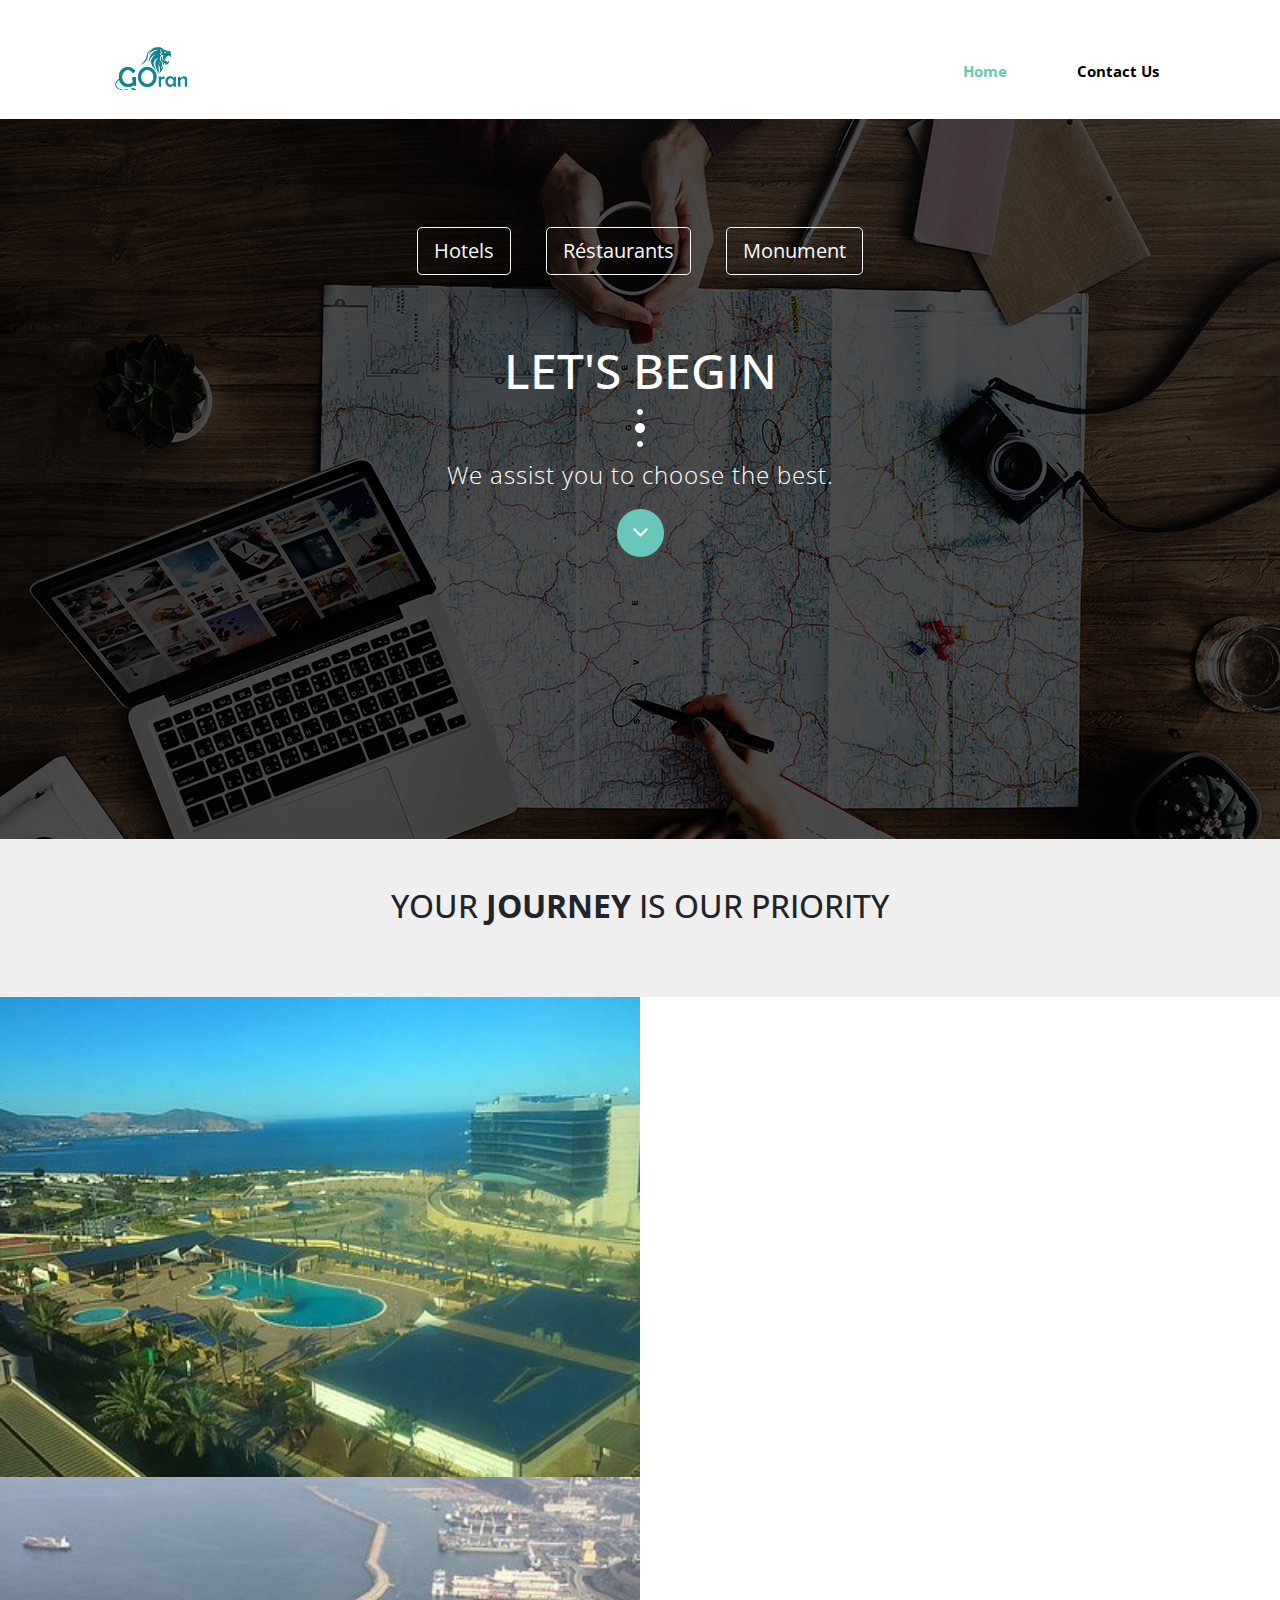
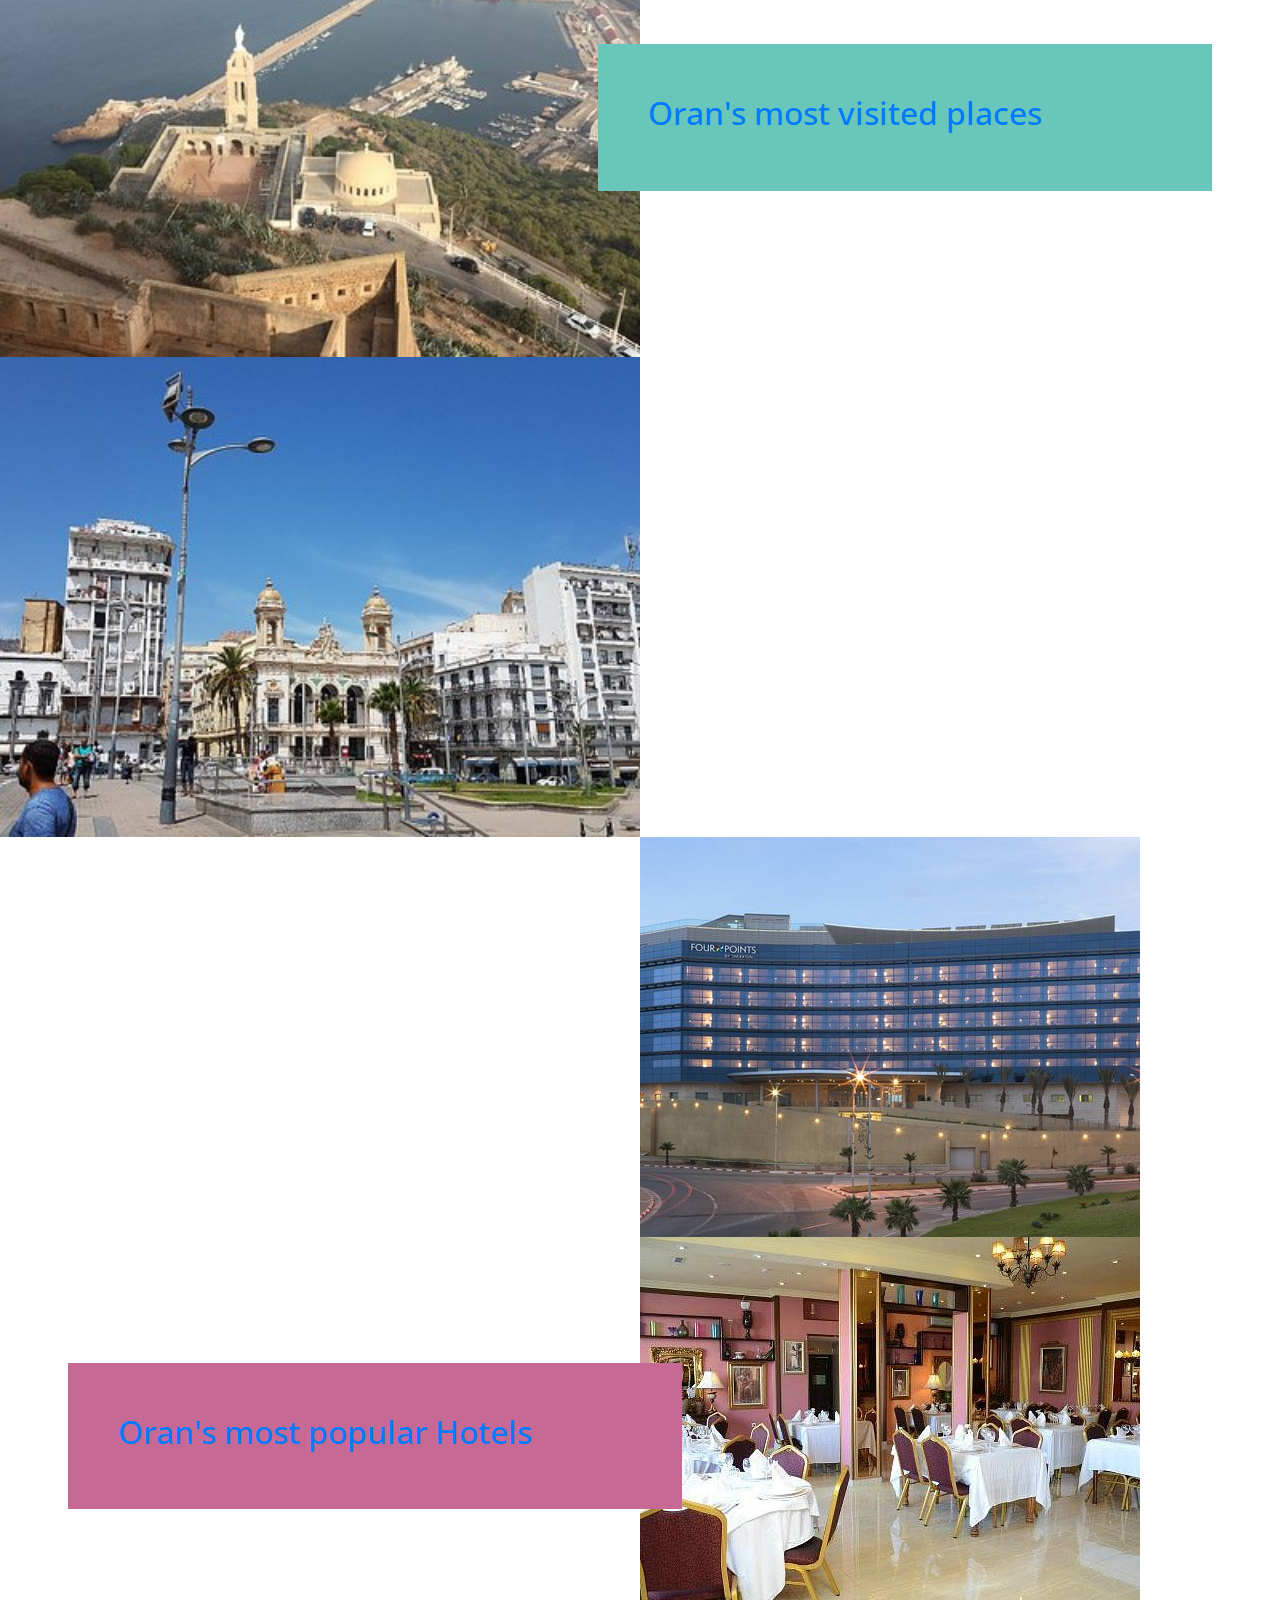
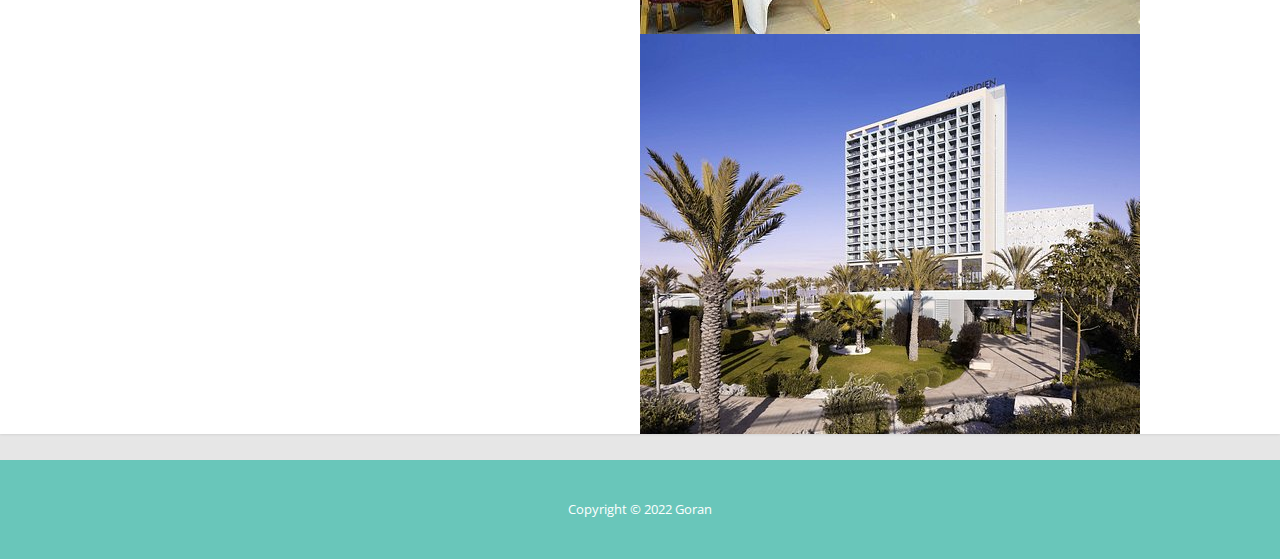
<file: index.html>
<!DOCTYPE html>
<html lang="en">
<head>
    <meta charset="utf-8">
    <meta http-equiv="X-UA-Compatible" content="IE=edge">
    <meta name="viewport" content="width=device-width, initial-scale=1">
    <link rel="icon" type="image/png" sizes="16x16" href="img oran/Artboard 1 copy 3.png">
    <title>Goran</title>

    <!-- load stylesheets -->
    <link rel="stylesheet" href="https://fonts.googleapis.com/css?family=Open+Sans:300,400,600,700">  <!-- Google web font "Open Sans" -->
    <link rel="stylesheet" href="font-awesome-4.7.0/css/font-awesome.min.css">                <!-- Font Awesome -->
    <link rel="stylesheet" href="css/bootstrap.min.css">                                      <!-- Bootstrap style -->
    <link rel="stylesheet" type="text/css" href="css/datepicker.css"/>
    <link rel="stylesheet" type="text/css" href="slick/slick.css"/>
    <link rel="stylesheet" type="text/css" href="slick/slick-theme.css"/>
    <link rel="stylesheet" href="css/templatemo-style.css">                                   <!-- Templatemo style -->

    
      </head>

      <body>
        <div class="tm-main-content" id="top">
            <div class="tm-top-bar-bg"></div>    
            <div class="tm-top-bar" id="tm-top-bar">
                <div class="container">
                    <div class="row">
                        <nav class="navbar navbar-expand-lg narbar-light">
                            <a class="navbar-brand mr-auto" href="index.html">
                                <img src="img oran/Artboard 1 copy 3.png" alt="Site logo"   >
                               
                            </a>
                             
                            <button type="button" id="nav-toggle" class="navbar-toggler collapsed" data-toggle="collapse" data-target="#mainNav" aria-expanded="false" aria-label="Toggle navigation">
                                <span class="navbar-toggler-icon"></span>
                            </button>
                            <div id="mainNav" class="collapse navbar-collapse tm-bg-white">
                                <ul class="navbar-nav ml-auto">
                                  <li class="nav-item">
                                    <a class="nav-link active" href="index.html">Home <span class="sr-only">(current)</span></a>
                               
                                
                               
                                
                                 
                                <li class="nav-item">
                                    <a class="nav-link" href="contactus.html">Contact Us</a>
                                </li>
                                
                            </ul>
                        </div>                            
                    </nav>
                </div> <!-- row -->
            </div> <!-- container -->
        </div> <!-- .tm-top-bar -->

        <div class="tm-page-wrap mx-auto">
            <section class="tm-banner">

                <div class="tm-container-outer tm-banner-bg">
                    <div class="container">

                        <div class="row tm-banner-row tm-banner-row-header">
                            <div class="col-xs-12">
                                <div class="tm-banner-header">
                                    <a href="hotel.html"><button class="btn btn-outline-light btn-lg" style="margin: .5rem 1rem;">Hotels</button></a>
                                    <a href="restaurant.html"> <button class="btn btn-outline-light btn-lg"style="margin: .5rem 1rem;">Réstaurants</button></a> 
                                    <a href="monument.html"> <button class="btn btn-outline-light btn-lg"style="margin: .5rem 1rem;">Monument</button></a>  
                                     
                                     <br> <br>
                                     <br> <br>
                                    <h1 class="text-uppercase tm-banner-title">Let's begin</h1>
                                    <img src="img/dots-3.png" alt="Dots">
                                    <p class="tm-banner-subtitle">We assist you to choose the best.</p>
                                    <a href="javascript:void(0)" class="tm-down-arrow-link"><i class="fa fa-2x fa-angle-down tm-down-arrow"></i></a>       
                                </div>    
                            </div>  <!-- col-xs-12 -->                      
                        </div> <!-- row -->
                        <div class="row tm-banner-row" id="tm-section-search">

                              </div> <!-- row -->
                        <div class="tm-banner-overlay"></div>
                    </div>  <!-- .container -->                   
                </div>     <!-- .tm-container-outer -->                 
            </section>

            <section class="p-5 tm-container-outer tm-bg-gray">            
                <div class="container">
                    <div class="row">
                        <div class="col-xs-12 mx-auto tm-about-text-wrap text-center">                        
                            <h2 class="text-uppercase mb-4">Your <strong>Journey</strong> is our priority</h2>
                           <!-- <p class="mb-4">Nullam auctor, sapien sit amet lacinia euismod, lorem magna lobortis massa, in tincidunt mi metus quis lectus. Duis nec lobortis velit. Vivamus id magna vulputate, tempor ante eget, tempus augue. Maecenas ultricies neque magna.</p>
                            <a href="#" class="text-uppercase btn-primary tm-btn">Continue explore</a> -->                             
                        </div>
                    </div>
                </div>            
            </section>
            
            <div class="tm-container-outer" id="tm-section-2">
                <section class="tm-slideshow-section">
                    <div class="tm-slideshow">

                        <img src="img oran/sheraton-oran-hotel.jpg" alt="Image" style="width: 100%;">
                        <img src="img oran/photo1jpg.jpg" alt="Image"style="width: 100%;">
                        <img src="img oran/20180811-115003-largejpg.jpg" alt="Image"style="width: 100%;">    
                    </div>
                    <div class="tm-slideshow-description tm-bg-primary">
                        <a href="monument.html"><h2 class="">Oran's most visited places</h2></a>
                        <!--<p>Aenean in lacus nec dolor fermentum congue. Maecenas ut velit pharetra, pharetra tortor sit amet, vulputate sem. Vestibulum mi nibh, faucibus ac eros id, sagittis tincidunt velit. Proin interdum ullamcorper faucibus. Ut mi nunc, sollicitudin non pulvinar id, sagittis eget diam.</p>
                        <a href="#" class="text-uppercase tm-btn tm-btn-white tm-btn-white-primary">Continue Reading</a>
                        --></div>
                </section>
                <section class="clearfix tm-slideshow-section tm-slideshow-section-reverse">

                    <div class="tm-right tm-slideshow tm-slideshow-highlight">
                        <img src="img oran/sherat.jpg" alt="Image">
                        <img src="img oran/hotel-les-ambassadeurs.jpg" alt="Image">
                        <img src="img oran/meridien.jpg" alt="Image">
                    </div> 

                    <div class="tm-slideshow-description tm-slideshow-description-left tm-bg-highlight">
                        <a href="hotel.html"><h2 class="">Oran's most popular Hotels</h2></a>
                        <!--<p>Vivamus in massa ullamcorper nunc auctor accumsan ac at arcu. Donec sagittis mattis pharetra. Proin commodo, ante et volutpat pulvinar, arcu arcu ullamcorper diam, id maximus sem tellus id sem. Suspendisse eget rhoncus diam. Fusce urna elit, porta nec ullamcorper id.</p>
                        <a href="#" class="text-uppercase tm-btn tm-btn-white tm-btn-white-highlight">Continue Reading</a>
                        --> </div>                        

                </section>
                
              </section>
            </div>        
     
                </div>
            </div>

         
            <footer class="tm-container-outer" style="margin-top:2%">
                <p class="mb-0"><b>Copyright © <span class="tm-current-year">2022</span> Goran 
                    
               
            </footer>
        </div>
    </div> <!-- .main-content -->

    <!-- load JS files -->
    <script src="js/jquery-1.11.3.min.js"></script>             <!-- jQuery (https://jquery.com/download/) -->
    <script src="js/popper.min.js"></script>                    <!-- https://popper.js.org/ -->       
    <script src="js/bootstrap.min.js"></script>                 <!-- https://getbootstrap.com/ -->
    <script src="js/datepicker.min.js"></script>                <!-- https://github.com/qodesmith/datepicker -->
    <script src="js/jquery.singlePageNav.min.js"></script>      <!-- Single Page Nav (https://github.com/ChrisWojcik/single-page-nav) -->
    <script src="slick/slick.min.js"></script>                  <!-- http://kenwheeler.github.io/slick/ -->
    <script src="js/jquery.scrollTo.min.js"></script>           <!-- https://github.com/flesler/jquery.scrollTo -->
    <script> 
        /* Google Maps
        ------------------------------------------------*/
        var map = '';
        var center;

        function initialize() {
            var mapOptions = {
                zoom: 16,
                center: new google.maps.LatLng(37.769725, -122.462154),
                scrollwheel: false
            };

            map = new google.maps.Map(document.getElementById('google-map'),  mapOptions);

            google.maps.event.addDomListener(map, 'idle', function() {
              calculateCenter();
          });

            google.maps.event.addDomListener(window, 'resize', function() {
              map.setCenter(center);
          });
        }

        function calculateCenter() {
            center = map.getCenter();
        }

        function loadGoogleMap(){
            var script = document.createElement('script');
            script.type = 'text/javascript';
            script.src = 'https://maps.googleapis.com/maps/api/js?key=AIzaSyDVWt4rJfibfsEDvcuaChUaZRS5NXey1Cs&v=3.exp&sensor=false&' + 'callback=initialize';
            document.body.appendChild(script);
        } 

        /* DOM is ready
        ------------------------------------------------*/
        $(function(){

            // Change top navbar on scroll
            $(window).on("scroll", function() {
                if($(window).scrollTop() > 100) {
                    $(".tm-top-bar").addClass("active");
                } else {                    
                 $(".tm-top-bar").removeClass("active");
                }
            });

            // Smooth scroll to search form
            $('.tm-down-arrow-link').click(function(){
                $.scrollTo('#tm-section-search', 300, {easing:'linear'});
            });

            // Date Picker in Search form
            var pickerCheckIn = datepicker('#inputCheckIn');
            var pickerCheckOut = datepicker('#inputCheckOut');

            // Update nav links on scroll
            $('#tm-top-bar').singlePageNav({
                currentClass:'active',
                offset: 60
            });

            // Close navbar after clicked
            $('.nav-link').click(function(){
                $('#mainNav').removeClass('show');
            });

            // Slick Carousel
            $('.tm-slideshow').slick({
                infinite: true,
                arrows: true,
                slidesToShow: 1,
                slidesToScroll: 1
            });

            loadGoogleMap();                                       // Google Map                
            $('.tm-current-year').text(new Date().getFullYear());  // Update year in copyright           
        });

    </script>             

</body>
</html>
</file>
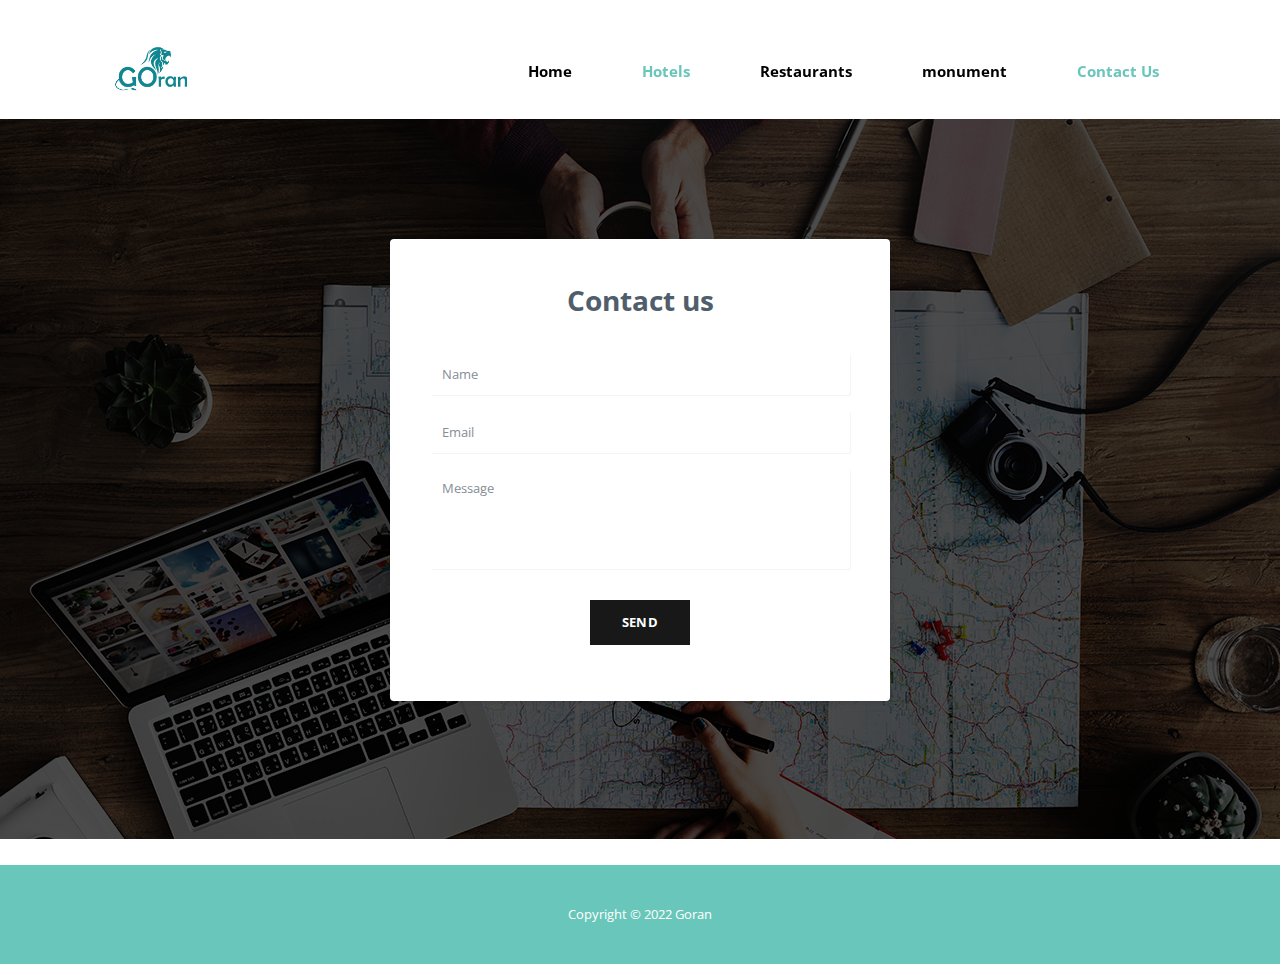
<file: contactus.html>
<!DOCTYPE html>
<html lang="en">
<head>
    <meta charset="utf-8">
    <meta http-equiv="X-UA-Compatible" content="IE=edge">
    <meta name="viewport" content="width=device-width, initial-scale=1">
    <link rel="icon" type="image/png" sizes="16x16" href="img oran/Artboard 1 copy 3.png">
    <title>Goran</title>

    <!-- load stylesheets -->
    <link rel="stylesheet" href="https://fonts.googleapis.com/css?family=Open+Sans:300,400,600,700">  <!-- Google web font "Open Sans" -->
    <link rel="stylesheet" href="font-awesome-4.7.0/css/font-awesome.min.css">                <!-- Font Awesome -->
    <link rel="stylesheet" href="css/bootstrap.min.css">                                      <!-- Bootstrap style -->
    <link rel="stylesheet" type="text/css" href="css/datepicker.css"/>
    <link rel="stylesheet" type="text/css" href="slick/slick.css"/>
    <link rel="stylesheet" type="text/css" href="slick/slick-theme.css"/>
    <link rel="stylesheet" href="css/templatemo-style.css">                                   <!-- Templatemo style -->

    
      </head>

      <body>
        <div class="tm-main-content" id="top">
            <div class="tm-top-bar-bg"></div>    
            <div class="tm-top-bar" id="tm-top-bar">
                <div class="container">
                    <div class="row">
                        <nav class="navbar navbar-expand-lg narbar-light">
                            <a class="navbar-brand mr-auto" href="index.html">
                                <img src="img oran/Artboard 1 copy 3.png" alt="Site logo"   >
                               
                            </a>
                             
                            <button type="button" id="nav-toggle" class="navbar-toggler collapsed" data-toggle="collapse" data-target="#mainNav" aria-expanded="false" aria-label="Toggle navigation">
                                <span class="navbar-toggler-icon"></span>
                            </button>
                            <div id="mainNav" class="collapse navbar-collapse tm-bg-white">
                                <ul class="navbar-nav ml-auto">
                                    <li class="nav-item">
                                        <a class="nav-link " href="index.html"> Home </a>
                                    </li>
                                  <li class="nav-item">
                                    <a class="nav-link active" href="hotel.html"> Hotels <span class="sr-only">(current)</span></a>
                                </li>
                                
                                <li class="nav-item">
                                    <a class="nav-link" href="restaurant.html">Restaurants</a>
                                </li>
                                <li class="nav-item">
                                    <a class="nav-link" href="monument.html">monument</a>
                                </li>
                                
                        
                                 
                                <li class="nav-item">
                                    <a class="nav-link active" href="contactus.html">Contact Us <span class="sr-only">(current)</span></a>
                                </li>
                                
                            </ul>
                        </div>                            
                    </nav>
                </div> <!-- row -->
            </div> <!-- container -->
        </div> <!-- .tm-top-bar -->

        <div class="tm-page-wrap mx-auto">
            <section class="tm-banner">

                <div class="tm-container-outer tm-banner-bg">
                    <div class="container">
 ----------------
                        <div class="row tm-banner-row tm-banner-row-header">
                            <div class="col-xs-12">
                                <div class="tm-banner-header">
                                    <div class="contact-clean">
                                        <form onsubmit="return false;">
                                            <h2 class="text-center">Contact us</h2>
                                            <div class="form-group"><input class="form-control" type="text" name="name" placeholder="Name"></div>
                                            <div class="form-group"><input class="form-control" type="email" name="email" placeholder="Email"></div>
                                            <div class="form-group"><textarea class="form-control" name="message" placeholder="Message" rows="14"></textarea></div>
                                            <div class="form-group"><button class="btn btn-primary" id="submit" type="submit">send </button></div>
                                            <div class="message"></div>
                                        </form>
                                    </div> 
                                </div>    
                            </div>  <!-- col-xs-12 -->                      
                        </div> <!-- row -->
                        <div class="row tm-banner-row" id="tm-section-search">

                              </div> <!-- row -->
                        <div class="tm-banner-overlay"></div>
                    </div>  <!-- .container -->                   
                </div>     <!-- .tm-container-outer -->                 
            </section>
            <footer class="tm-container-outer"style="margin-top:2%">
                <p class="mb-0"><b>Copyright © <span class="tm-current-year">2022</span> Goran 
                    
               
            </footer>
</file>
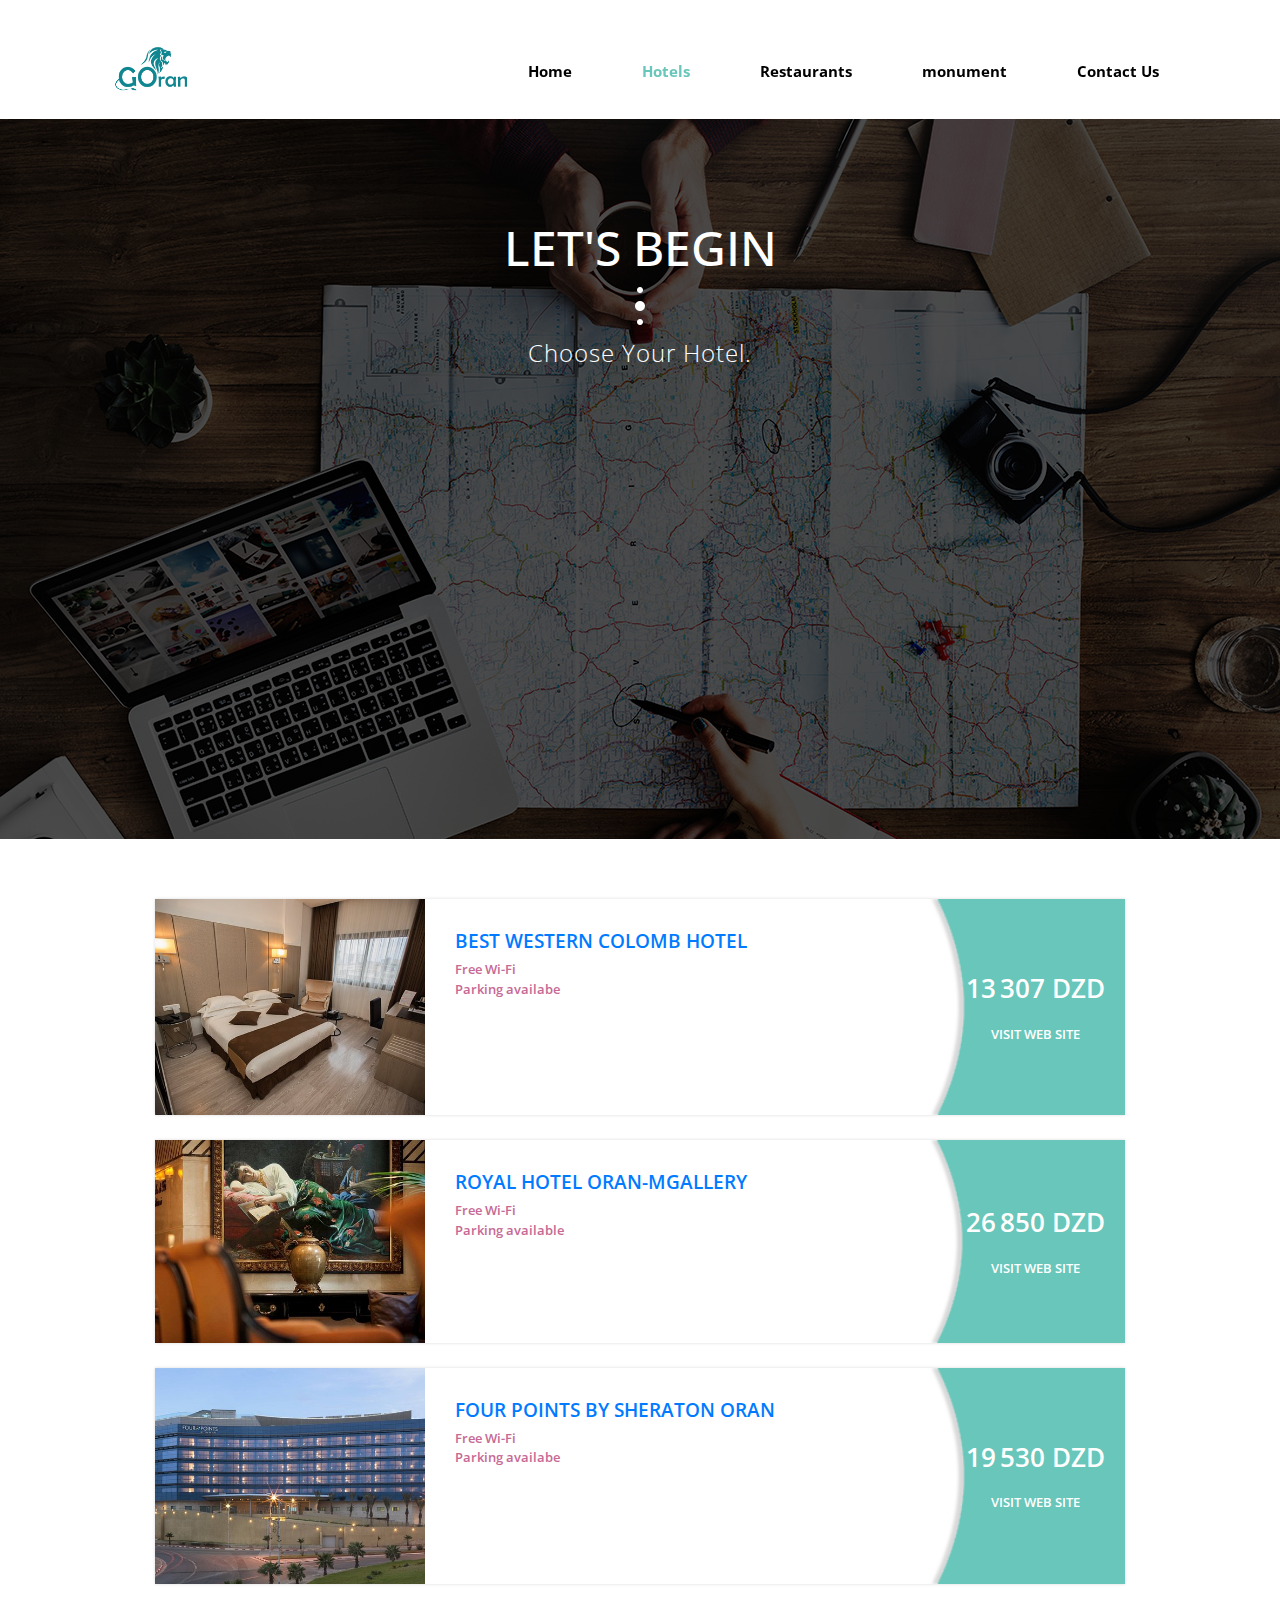
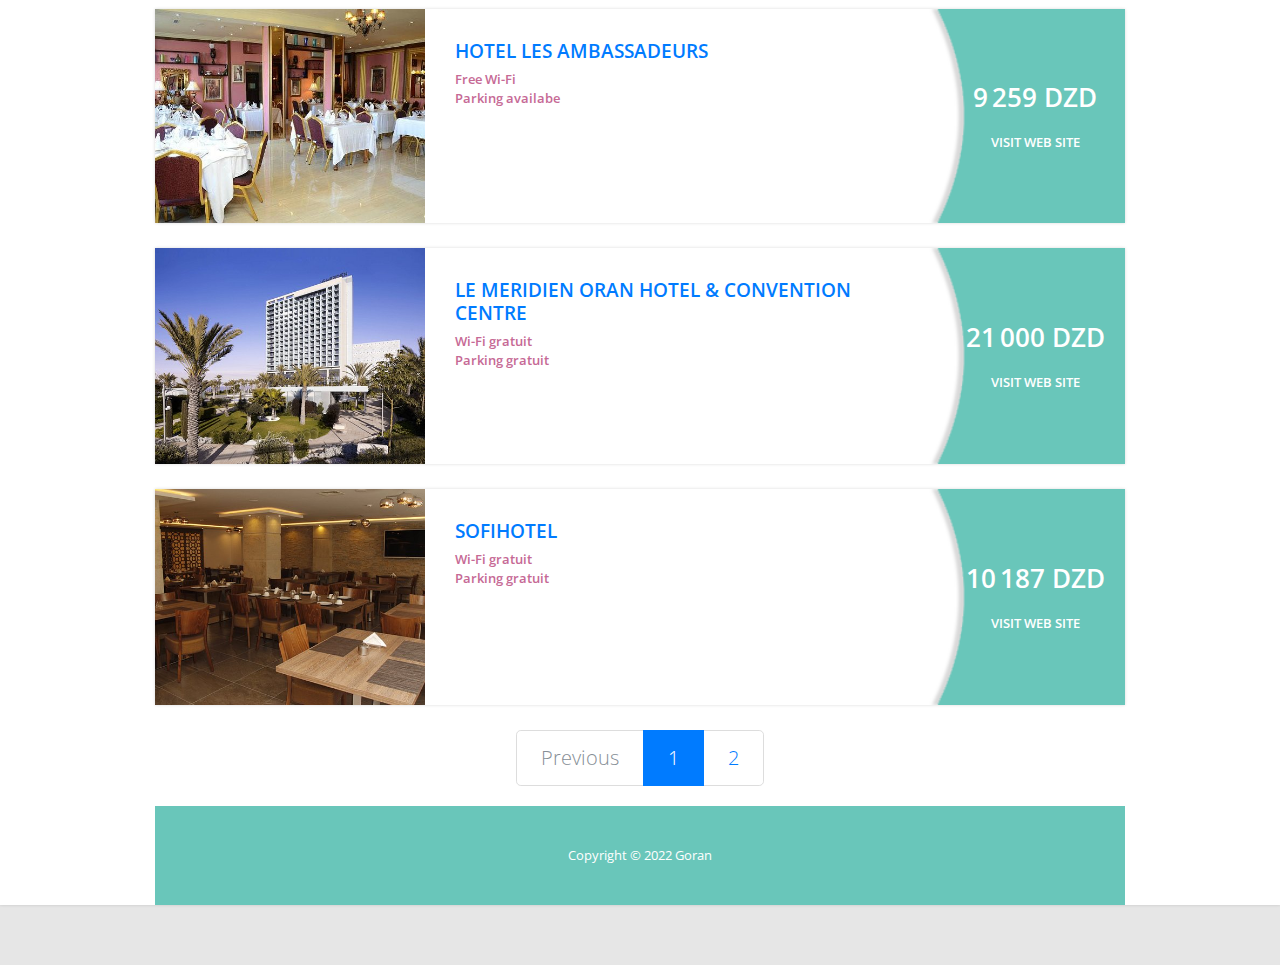
<file: hotel.html>
<!DOCTYPE html>
<html lang="en">
<head>
    <meta charset="utf-8">
    <meta http-equiv="X-UA-Compatible" content="IE=edge">
    <meta name="viewport" content="width=device-width, initial-scale=1">
    <link rel="icon" type="image/png" sizes="16x16" href="img oran/Artboard 1 copy 3.png">

    <title>Goran</title>
 
    <!-- load stylesheets -->
    <link rel="stylesheet" href="https://fonts.googleapis.com/css?family=Open+Sans:300,400,600,700">  <!-- Google web font "Open Sans" -->
    <link rel="stylesheet" href="font-awesome-4.7.0/css/font-awesome.min.css">                <!-- Font Awesome -->
    <link rel="stylesheet" href="css/bootstrap.min.css">                                      <!-- Bootstrap style -->
    <link rel="stylesheet" type="text/css" href="css/datepicker.css"/>
    <link rel="stylesheet" type="text/css" href="slick/slick.css"/>
    <link rel="stylesheet" type="text/css" href="slick/slick-theme.css"/>
    <link rel="stylesheet" href="css/templatemo-style.css">                                   <!-- Templatemo style -->

    <!-- HTML5 shim and Respond.js for IE8 support of HTML5 elements and media queries -->
    <!-- WARNING: Respond.js doesn't work if you view the page via file:// -->
            <!--[if lt IE 9]>
              <script src="https://oss.maxcdn.com/html5shiv/3.7.2/html5shiv.min.js"></script>
              <script src="https://oss.maxcdn.com/respond/1.4.2/respond.min.js"></script>
          <![endif]-->
      </head>

      <body>
        <div class="tm-main-content" id="top">
            <div class="tm-top-bar-bg"></div>    
            <div class="tm-top-bar" id="tm-top-bar">
                <div class="container">
                    <div class="row">
                        <nav class="navbar navbar-expand-lg narbar-light">
                            <a class="navbar-brand mr-auto" href="index.html">
                                <img src="img oran/Artboard 1 copy 3.png" alt="Site logo" >
                               
                            </a>
                            <button type="button" id="nav-toggle" class="navbar-toggler collapsed" data-toggle="collapse" data-target="#mainNav" aria-expanded="false" aria-label="Toggle navigation">
                                <span class="navbar-toggler-icon"></span>
                            </button>
                            <div id="mainNav" class="collapse navbar-collapse tm-bg-white">
                                <ul class="navbar-nav ml-auto">
                                    <li class="nav-item">
                                        <a class="nav-link " href="index.html"> Home </a>
                                    </li>
                                  <li class="nav-item">
                                    <a class="nav-link active" href="hotel.html"> Hotels <span class="sr-only">(current)</span></a>
                                </li>
                               
                                <li class="nav-item">
                                    <a class="nav-link" href="restaurant.html">Restaurants</a>
                                </li>
                                <li class="nav-item">
                                    <a class="nav-link" href="monument.html">monument</a>
                                </li>
                                <li class="nav-item">
                                    <a class="nav-link  " href="contactus.html">Contact Us <span class="sr-only">(current)</span></a>
                                </li>
                            </ul>
                        </div>                            
                    </nav>
                </div> <!-- row -->
            </div> <!-- container -->
        </div> <!-- .tm-top-bar -->
        <div class="tm-page-wrap mx-auto">
            <section class="tm-banner">

                <div class="tm-container-outer tm-banner-bg">
                    <div class="container">

                        <div class="row tm-banner-row tm-banner-row-header">
                            <div class="col-xs-12">
                                <div class="tm-banner-header">
                                
                                    
                                    <h1 class="text-uppercase tm-banner-title">Let's begin</h1>
                                    <img src="img/dots-3.png" alt="Dots">
                                    <p class="tm-banner-subtitle">Choose Your Hotel.</p>
                                          
                                </div>    
                            </div>  <!-- col-xs-12 -->                      
                        </div> <!-- row -->
                        <div class="row tm-banner-row" id="tm-section-search">
                        </div> <!-- row -->
                        <div class="tm-banner-overlay"></div>
                    </div>  <!-- .container -->                   
                </div>     <!-- .tm-container-outer -->                 
            </section>

   <div class="tab-content clearfix">
                	
                    <!-- Tab 1 -->
                    <div class="tab-pane fade show active" id="1a">
                        <div class="tm-recommended-place-wrap">
                            <div class="tm-recommended-place">
                                <img src="img oran/best-western-colombe.jpg" alt="Image" class="img-fluid tm-recommended-img">
                                <div class="tm-recommended-description-box">
                                   <a href="https://www.hotelcolombe.com/"> <h3 class="tm-recommended-title">Best Western Colomb Hotel</h3></a>
                                   <p class="tm-text-highlight"> Free Wi-Fi   <br>
                                    Parking availabe<br>
                                    
                                   </p>
                                    <!--<p class="tm-text-dark">13 307 DZD</p>   -->
                                </div>
                                <a href="https://www.hotelcolombe.com/" class="tm-recommended-price-box">
                                    <p class="tm-recommended-price">13 307 DZD</p>
                                    <p class="tm-recommended-price-link">Visit web site</p>
                                </a>                        
                            </div>

                            <div class="tm-recommended-place">
                                <img src="img oran/Mgallery.jpg" alt="Image" class="img-fluid tm-recommended-img">
                                <div class="tm-recommended-description-box">
                                  <a href="https://all.accor.com/hotel/9126/index.en.shtml">  <h3 class="tm-recommended-title">Royal hotel Oran-MGallery</h3></a>
                                    <p class="tm-text-highlight"> Free Wi-Fi   <br> Parking available
                                    <!--<p class="tm-text-gray">Sed egestas, odio nec bibendum mattis, quam odio hendrerit risus, eu varius eros lacus sit amet lectus. Donec blandit luctus dictum...</p>   
                                    -->  </div>
                                <div id="preload-hover-img"></div>
                                <a href="https://all.accor.com/hotel/9126/index.en.shtml" class="tm-recommended-price-box">
                                    <p class="tm-recommended-price">26 850 DZD</p>
                                    <p class="tm-recommended-price-link">Visit web site</p>
                                    </a>
                            </div>

                            <div class="tm-recommended-place">
                                <img src="img oran/sherat.jpg" alt="Image" class="img-fluid tm-recommended-img">
                                <div class="tm-recommended-description-box">
                                   <a  href="https://four-points.marriott.com/"> <h3 class="tm-recommended-title">Four Points by sheraton oran</h3></a>
                                    <p class="tm-text-highlight"> Free Wi-Fi  <br>
                                        Parking availabe <br>
                                        
                                       </p>
                                    <!--<p class="tm-text-gray">Sed egestas, odio nec bibendum mattis, quam odio hendrerit risus, eu varius eros lacus sit amet lectus. Donec blandit luctus dictum...</p>   
                                    --></div>
                                <a href="https://four-points.marriott.com/" class="tm-recommended-price-box">
                                    <p class="tm-recommended-price">19 530 DZD</p>
                                     <p class="tm-recommended-price-link">Visit web site</p>
                                      </a>
                            </div>

                            <div class="tm-recommended-place">
                                <img src="img oran/hotel-les-ambassadeurs.jpg" alt="Image" class="img-fluid tm-recommended-img">
                                <div class="tm-recommended-description-box">
                                   <a href="https://www.hotelambassadeurs-oran.com/"> <h3 class="tm-recommended-title">Hotel les ambassadeurs</h3></a>
                                    <p class="tm-text-highlight">
                                      Free  Wi-Fi   <br>
                                        Parking availabe</p>
                                    <!--<p class="tm-text-gray">Sed egestas, odio nec bibendum mattis, quam odio hendrerit risus, eu varius eros lacus sit amet lectus. Donec blandit luctus dictum...</p>   
                                    --></div>
                                <a href="https://www.hotelambassadeurs-oran.com/" class="tm-recommended-price-box">
                                    <p class="tm-recommended-price">9 259 DZD</p>
                                    <p class="tm-recommended-price-link">Visit web site</p>
                                  
                                </a>
                            </div>    
                        </div>                        

                       <!---  <a href="#" class="text-uppercase btn-primary tm-btn mx-auto tm-d-table">Show More Places</a>
                    </div> <!-- tab-pane -->
                    
                    <!-- Tab 2 
                    <div class="tab-pane fade show active" id="2a">

                        <div class="tm-recommended-place-wrap">-->
                            <div class="tm-recommended-place">
                                <img src="img oran/meridien.jpg" alt="Image" class="img-fluid tm-recommended-img">
                                <div class="tm-recommended-description-box">
                                    <a href="https://www.marriott.fr/hotels/travel/ornmd-le-meridien-oran-hotel-and-convention-centre/?gclid=EAIaIQobChMI9cC2v6XV9QIVA5BoCR2ucAsjEAAYASAAEgIgAPD_BwE&gclsrc=aw.ds"><h3 class="tm-recommended-title">Le Meridien oran hotel & convention centre</h3></a>
                                    <p class="tm-text-highlight">Wi-Fi gratuit <br>
                                        Parking gratuit <br>
                                        
                                        </p>
                                   
                                </div>
                                <a href="https://www.marriott.fr/hotels/travel/ornmd-le-meridien-oran-hotel-and-convention-centre/?gclid=EAIaIQobChMI9cC2v6XV9QIVA5BoCR2ucAsjEAAYASAAEgIgAPD_BwE&gclsrc=aw.ds" class="tm-recommended-price-box">
                                    <p class="tm-recommended-price">21 000 DZD</p>
                                    <p class="tm-recommended-price-link">Visit web site</p>
                                 
                                </a>                        
                            </div>

                            

                            <div class="tm-recommended-place">
                                <img src="img oran/sofi-hotel.jpg" alt="Image" class="img-fluid tm-recommended-img">
                                <div class="tm-recommended-description-box">
                                    <a href="https://fr.hotels.com/ho729106784/?dateless=true&locale=fr_FR&pos=HCOM_FR&hotelid=729106784&rffrid=sem.hcom.FR.google.003.00.05.s.kwrd%3Dc.452758997978.97959023180.9023827086..kwd-477147544943.9069716..sofi%20hotel%20oran.EAIaIQobChMI5aS9_aXV9QIVxprVCh1XWg3sEAAYASAAEgIRWPD_BwE.aw.ds&PSRC=AFF05&gclid=EAIaIQobChMI5aS9_aXV9QIVxprVCh1XWg3sEAAYASAAEgIRWPD_BwE"><h3 class="tm-recommended-title">sofihotel</h3></a>
                                    <p class="tm-text-highlight">Wi-Fi gratuit <br>
                                        Parking gratuit</p>
                                   
                                </div>
                                <a href="https://fr.hotels.com/ho729106784/?dateless=true&locale=fr_FR&pos=HCOM_FR&hotelid=729106784&rffrid=sem.hcom.FR.google.003.00.05.s.kwrd%3Dc.452758997978.97959023180.9023827086..kwd-477147544943.9069716..sofi%20hotel%20oran.EAIaIQobChMI5aS9_aXV9QIVxprVCh1XWg3sEAAYASAAEgIRWPD_BwE.aw.ds&PSRC=AFF05&gclid=EAIaIQobChMI5aS9_aXV9QIVxprVCh1XWg3sEAAYASAAEgIRWPD_BwE" class="tm-recommended-price-box">
                                    <p class="tm-recommended-price">10 187 DZD</p>
                                    <p class="tm-recommended-price-link">Visit web site</p>
                                     
                                </a>
                            </div>
                            <ul class="pagination pagination-lg justify-content-center" style="margin:20px 0">
                                
                            
                                <li class="page-item disabled"><a class="page-link" href="#">Previous</a></li>
                                <li class="page-item active"><a class="page-link" href="hotel.html">1</a></li>
                                <li class="page-item"><a class="page-link" href="hotel2.html">2</a></li>
                                
                              </ul>
                            
                            <footer class="tm-container-outer">
                                <p class="mb-0"><b>Copyright © <span class="tm-current-year">2022</span> Goran 
                                    
                               
                            </footer>
               </div>
               <script src="js/jquery-1.11.3.min.js"></script>             <!-- jQuery (https://jquery.com/download/) -->
               <script src="js/popper.min.js"></script>                    <!-- https://popper.js.org/ -->       
               <script src="js/bootstrap.min.js"></script>                 <!-- https://getbootstrap.com/ -->
               <script src="js/datepicker.min.js"></script>                <!-- https://github.com/qodesmith/datepicker -->
               <script src="js/jquery.singlePageNav.min.js"></script>      <!-- Single Page Nav (https://github.com/ChrisWojcik/single-page-nav) -->
               <script src="slick/slick.min.js"></script>                  <!-- http://kenwheeler.github.io/slick/ -->
               <script src="js/jquery.scrollTo.min.js"></script>           <!-- https://github.com/flesler/jquery.scrollTo -->
               <script> 
                  var map = '';
        var center;

        function initialize() {
            var mapOptions = {
                zoom: 16,
                center: new google.maps.LatLng(37.769725, -122.462154),
                scrollwheel: false
            };

            map = new google.maps.Map(document.getElementById('google-map'),  mapOptions);

            google.maps.event.addDomListener(map, 'idle', function() {
              calculateCenter();
          });

            google.maps.event.addDomListener(window, 'resize', function() {
              map.setCenter(center);
          });
        }

        function calculateCenter() {
            center = map.getCenter();
        }

        function loadGoogleMap(){
            var script = document.createElement('script');
            script.type = 'text/javascript';
            script.src = 'https://maps.googleapis.com/maps/api/js?key=AIzaSyDVWt4rJfibfsEDvcuaChUaZRS5NXey1Cs&v=3.exp&sensor=false&' + 'callback=initialize';
            document.body.appendChild(script);
        } 

        /* DOM is ready
        ------------------------------------------------*/
        $(function(){

            // Change top navbar on scroll
            $(window).on("scroll", function() {
                if($(window).scrollTop() > 100) {
                    $(".tm-top-bar").addClass("active");
                } else {                    
                 $(".tm-top-bar").removeClass("active");
                }
            });

            // Smooth scroll to search form
            $('.tm-down-arrow-link').click(function(){
                $.scrollTo('#tm-section-search', 300, {easing:'linear'});
            });

            // Date Picker in Search form
            var pickerCheckIn = datepicker('#inputCheckIn');
            var pickerCheckOut = datepicker('#inputCheckOut');

            // Update nav links on scroll
            $('#tm-top-bar').singlePageNav({
                currentClass:'active',
                offset: 60
            });

            // Close navbar after clicked
            $('.nav-link').click(function(){
                $('#mainNav').removeClass('show');
            });

            // Slick Carousel
            $('.tm-slideshow').slick({
                infinite: true,
                arrows: true,
                slidesToShow: 1,
                slidesToScroll: 1
            });

            loadGoogleMap();                                       // Google Map                
            $('.tm-current-year').text(new Date().getFullYear());  // Update year in copyright           
        });

    </script>             

</body>
</html>
</file>
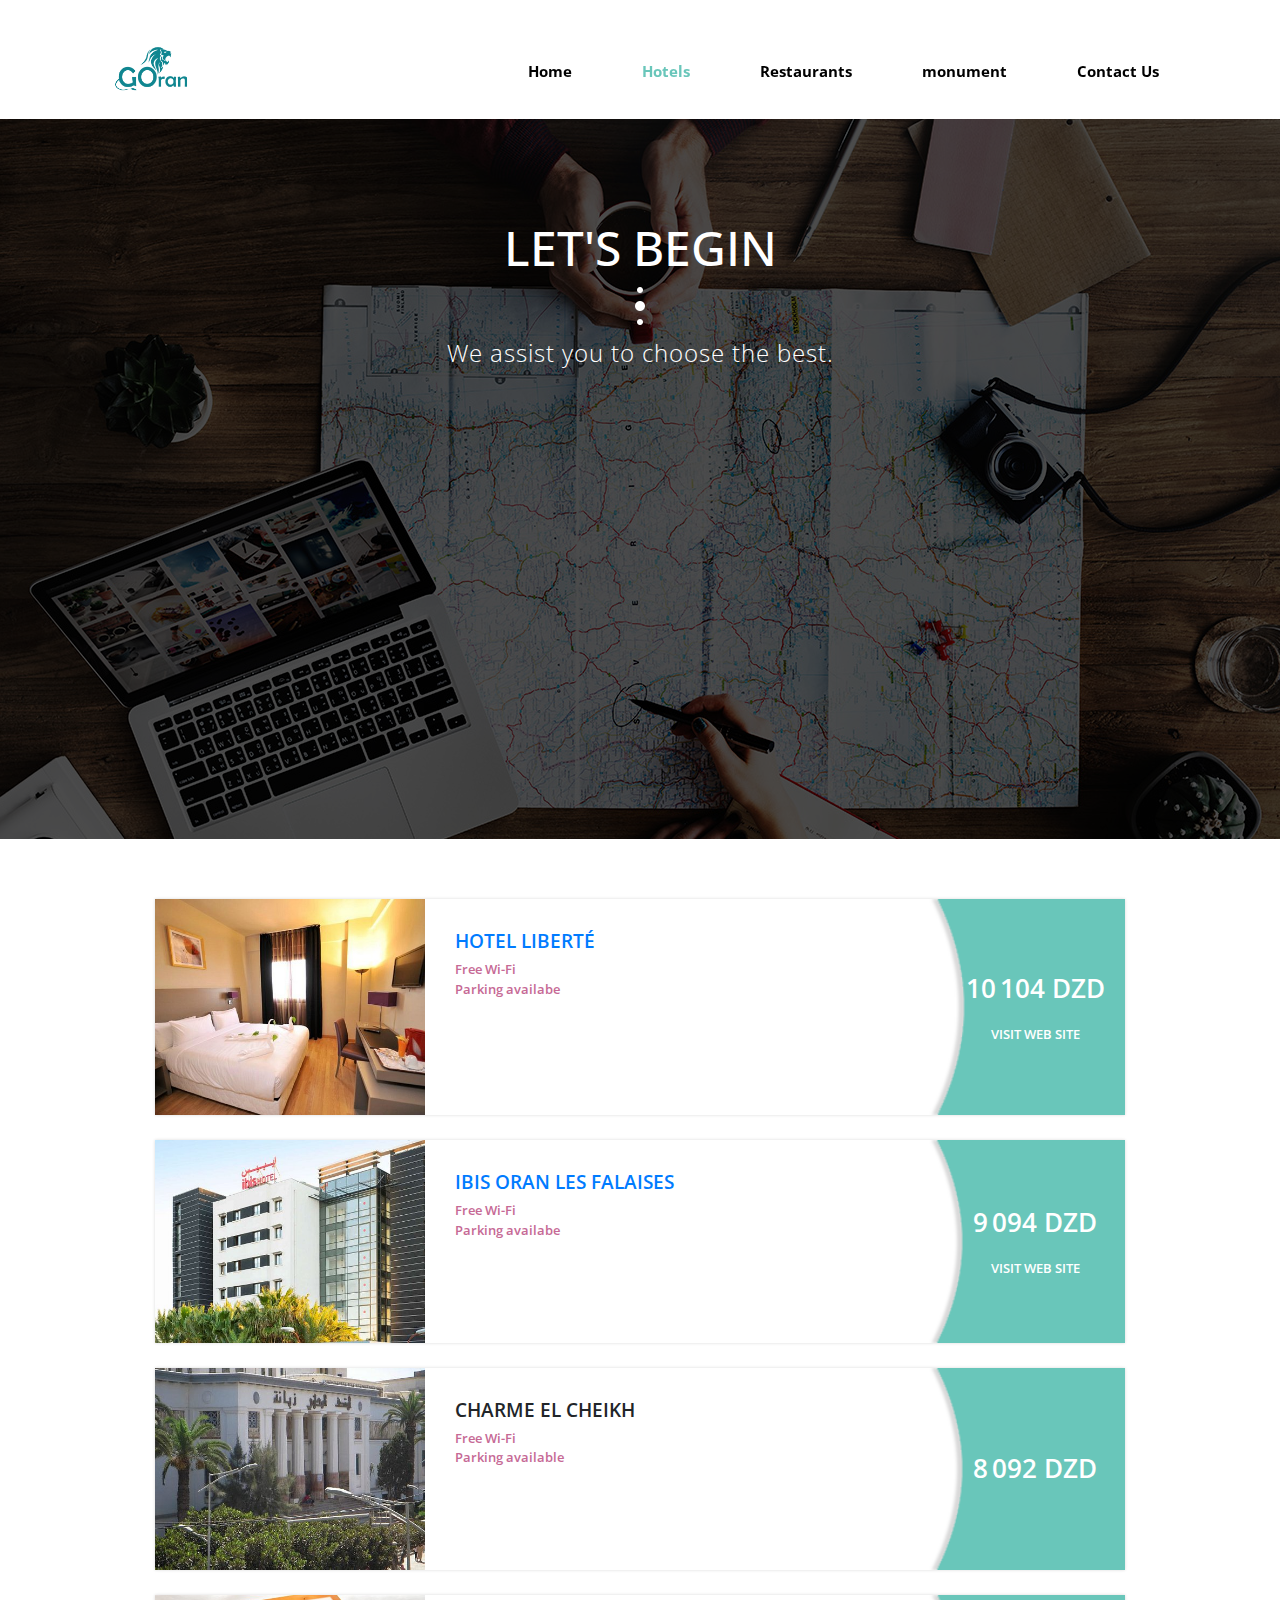
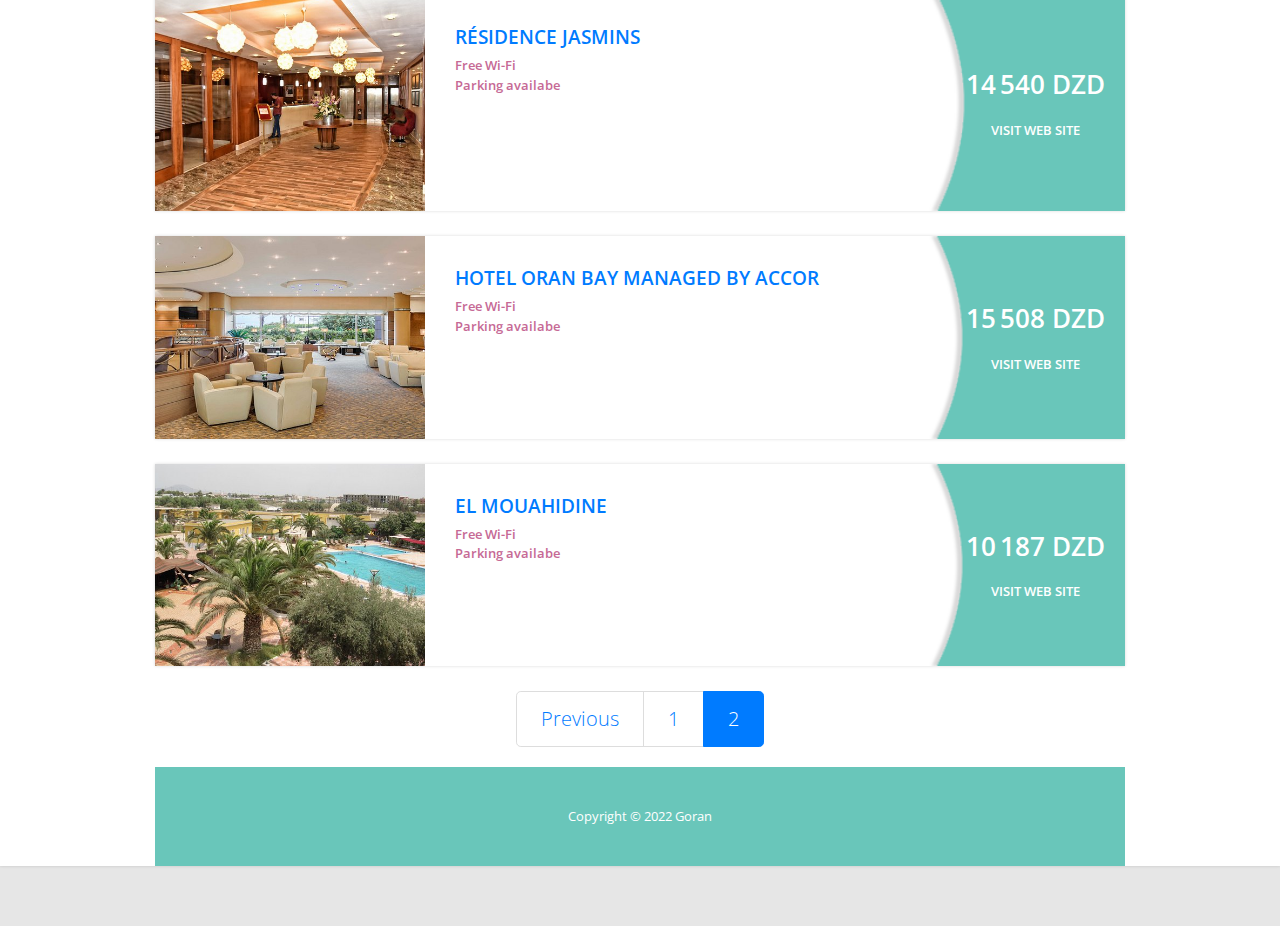
<file: hotel2.html>
<!DOCTYPE html>
<html lang="en">
<head>
    <meta charset="utf-8">
    <meta http-equiv="X-UA-Compatible" content="IE=edge">
    <meta name="viewport" content="width=device-width, initial-scale=1">
    <link rel="icon" type="image/png" sizes="16x16" href="img oran/Artboard 1 copy 3.png">

    <title>Goran</title>
 
    <!-- load stylesheets -->
    <link rel="stylesheet" href="https://fonts.googleapis.com/css?family=Open+Sans:300,400,600,700">  <!-- Google web font "Open Sans" -->
    <link rel="stylesheet" href="font-awesome-4.7.0/css/font-awesome.min.css">                <!-- Font Awesome -->
    <link rel="stylesheet" href="css/bootstrap.min.css">                                      <!-- Bootstrap style -->
    <link rel="stylesheet" type="text/css" href="css/datepicker.css"/>
    <link rel="stylesheet" type="text/css" href="slick/slick.css"/>
    <link rel="stylesheet" type="text/css" href="slick/slick-theme.css"/>
    <link rel="stylesheet" href="css/templatemo-style.css">                                  

   
      </head>

      <body>
        <div class="tm-main-content" id="top">
            <div class="tm-top-bar-bg"></div>    
            <div class="tm-top-bar" id="tm-top-bar">
                <div class="container">
                    <div class="row">
                        <nav class="navbar navbar-expand-lg narbar-light">
                            <a class="navbar-brand mr-auto" href="index.html">
                                <img src="img oran/Artboard 1 copy 3.png" alt="Site logo">
                               
                            </a>
                            <button type="button" id="nav-toggle" class="navbar-toggler collapsed" data-toggle="collapse" data-target="#mainNav" aria-expanded="false" aria-label="Toggle navigation">
                                <span class="navbar-toggler-icon"></span>
                            </button>
                            <div id="mainNav" class="collapse navbar-collapse tm-bg-white">
                                <ul class="navbar-nav ml-auto">
                                    <li class="nav-item">
                                        <a class="nav-link " href="index.html"> Home </a>
                                    </li>
                                  <li class="nav-item">
                                    <a class="nav-link active" href="hotel.html"> Hotels <span class="sr-only">(current)</span></a>
                                </li>
                                
                                <li class="nav-item">
                                    <a class="nav-link" href="restaurant.html">Restaurants</a>
                                </li>
                                <li class="nav-item">
                                    <a class="nav-link" href="monument.html">monument</a>
                                </li>
                                <li class="nav-item">
                                    <a class="nav-link  " href="contactus.html">Contact Us <span class="sr-only">(current)</span></a>
                                </li>
                                
                            </ul>
                        </div>                            
                    </nav>
                </div> <!-- row -->
            </div> <!-- container -->
        </div> <!-- .tm-top-bar -->
        <div class="tm-page-wrap mx-auto">
            <section class="tm-banner">

                <div class="tm-container-outer tm-banner-bg">
                    <div class="container">

                        <div class="row tm-banner-row tm-banner-row-header">
                            <div class="col-xs-12">
                                <div class="tm-banner-header">
                                
                                    
                                    <h1 class="text-uppercase tm-banner-title">Let's begin</h1>
                                    <img src="img/dots-3.png" alt="Dots">
                                    <p class="tm-banner-subtitle">We assist you to choose the best.</p>
                                           
                                </div>    
                            </div>  <!-- col-xs-12 -->                      
                        </div> <!-- row -->
                        <div class="row tm-banner-row" id="tm-section-search">
                        </div> <!-- row -->
                        <div class="tm-banner-overlay"></div>
                    </div>  <!-- .container -->                   
                </div>     <!-- .tm-container-outer -->                 
            </section>
      
   <div class="tab-content clearfix">
                	
                    <!-- Tab 1 -->
                    <div class="tab-pane fade show active" id="1a">
                        <div class="tm-recommended-place-wrap">
                            <div class="tm-recommended-place">
                                <img src="img oran/best-western-plus-liberte.jpg" alt="Image" class="img-fluid tm-recommended-img">
                                <div class="tm-recommended-description-box">
                                    <a href="https://hotelliberteoran.com/">  <h3 class="tm-recommended-title">Hotel liberté</h3></a>
                                   <p class="tm-text-highlight"> Free Wi-Fi  <br>
                                    Parking availabe<br>
                                    
                                     </p>
                                    <!--<p class="tm-text-dark"><a>13 307 DZD</a></p>   --> 
                                </div>
                                <a href="https://hotelliberteoran.com/" class="tm-recommended-price-box">
                                    <p class="tm-recommended-price">10 104 DZD</p>
                                    <p class="tm-recommended-price-link">Visit web site</p>
                                </a>                        
                            </div>

                            <div class="tm-recommended-place">
                                <img src="img oran/ibis.jpg" alt="Image" class="img-fluid tm-recommended-img">
                                <div class="tm-recommended-description-box">
                                    <a href="https://ibis.accor.com/africa/index.fr.shtml" > <h3 class="tm-recommended-title">ibis oran les falaises</h3></a>
                                    <p class="tm-text-highlight"> Free Wi-Fi  <br> Parking availabe
                                    <!--<p class="tm-text-gray">Sed egestas, odio nec bibendum mattis, quam odio hendrerit risus, eu varius eros lacus sit amet lectus. Donec blandit luctus dictum...</p>   
                                    -->  </div>
                                <div id="preload-hover-img"></div>
                                <a href="https://ibis.accor.com/africa/index.fr.shtml" class="tm-recommended-price-box">
                                    <p class="tm-recommended-price">9 094 DZD</p>
                                    <p class="tm-recommended-price-link">Visit web site</p>
                                    </a>
                            </div>

                            <div class="tm-recommended-place">
                                <img src="img oran/charme-el-cheikh.jpg" alt="Image" class="img-fluid tm-recommended-img">
                                <div class="tm-recommended-description-box">
                                    <h3 class="tm-recommended-title">charme el cheikh</h3>
                                    <p class="tm-text-highlight"> Free Wi-Fi  <br>
                                        Parking available <br>
                                        
                                       </p>
                                    <!--<p class="tm-text-gray">Sed egestas, odio nec bibendum mattis, quam odio hendrerit risus, eu varius eros lacus sit amet lectus. Donec blandit luctus dictum...</p>   
                                    --></div>
                                <a href="" class="tm-recommended-price-box">
                                    <p class="tm-recommended-price">8 092 DZD</p>
                                    
                                      </a>
                            </div>

                            <div class="tm-recommended-place">
                                <img src="img oran/jas.jpg" alt="Image" class="img-fluid tm-recommended-img">
                                <div class="tm-recommended-description-box">
                                   <a href="https://residencejasmins.com/reservation.php"> <h3 class="tm-recommended-title">résidence jasmins</h3></a>
                                    <p class="tm-text-highlight" >

                            
                                       Free Wi-Fi   <br>
                                        Parking availabe</p>
                                    <!--<p class="tm-text-gray">Sed egestas, odio nec bibendum mattis, quam odio hendrerit risus, eu varius eros lacus sit amet lectus. Donec blandit luctus dictum...</p>   
                                    --></div>
                                <a href="https://residencejasmins.com/reservation.php" class="tm-recommended-price-box">
                                    <p class="tm-recommended-price">14 540 DZD</p>
                                    <p class="tm-recommended-price-link">Visit web site</p>
                                  
                                </a>
                            </div>    
                        </div>                        

                       
                            <div class="tm-recommended-place">
                                <img src="img oran/bay.jpg" alt="Image" class="img-fluid tm-recommended-img">
                                <div class="tm-recommended-description-box">
                                   <a href="https://all.accor.com/hotel/B8L9/index.en.shtml?y_source=1_MjM2MjMyNzItNDgzLWxvY2F0aW9uLndlYnNpdGU%3D"> <h3 class="tm-recommended-title">Hotel oran bay managed by accor</h3> </a>
                                    <p class="tm-text-highlight"> Free Wi-Fi   <br>
                                        Parking availabe <br>
                                       </p>
                                   
                                </div>
                                <a href="https://all.accor.com/hotel/B8L9/index.en.shtml?y_source=1_MjM2MjMyNzItNDgzLWxvY2F0aW9uLndlYnNpdGU%3D" class="tm-recommended-price-box">
                                    <p class="tm-recommended-price">15 508 DZD</p>
                                    <p class="tm-recommended-price-link">Visit web site</p>
                                 
                                </a>                        
                            </div>

                            

                            <div class="tm-recommended-place">
                                <img src="img oran/el-mouahidine.jpg" alt="Image" class="img-fluid tm-recommended-img">
                                <div class="tm-recommended-description-box">
                                   <a href="https://www.tripadvisor.fr/Hotel_Review-s1-g303167-d1475578-Reviews-El_Mouahidine-Oran_Oran_Province.html"> <h3 class="tm-recommended-title">el mouahidine</h3></a>
                                    <p class="tm-text-highlight"> Free Wi-Fi   <br>
                                        Parking availabe</p>
                                   
                                </div>
                                <a href="https://www.tripadvisor.fr/Hotel_Review-s1-g303167-d1475578-Reviews-El_Mouahidine-Oran_Oran_Province.html" class="tm-recommended-price-box">
                                    <p class="tm-recommended-price">10 187 DZD</p>
                                    <p class="tm-recommended-price-link">Visit web site</p>
                                     
                                </a>
                            </div>
                            <ul class="pagination pagination-lg justify-content-center" style="margin:20px 0">
                                
                            
                                <li class="page-item "><a class="page-link" href="hotel.html">Previous</a></li>
                                <li class="page-item "><a class="page-link" href="hotel.html">1</a></li>
                                <li class="page-item active"><a class="page-link" href="hotel2.html">2</a></li>
                                
                              </ul>
                            
                            <footer class="tm-container-outer">
                                <p class="mb-0"><b>Copyright © <span class="tm-current-year">2022</span> Goran 
                                    
                               
                            </footer>
               </div>
               <script src="js/jquery-1.11.3.min.js"></script>             <!-- jQuery (https://jquery.com/download/) -->
               <script src="js/popper.min.js"></script>                    <!-- https://popper.js.org/ -->       
               <script src="js/bootstrap.min.js"></script>                 <!-- https://getbootstrap.com/ -->
               <script src="js/datepicker.min.js"></script>                <!-- https://github.com/qodesmith/datepicker -->
               <script src="js/jquery.singlePageNav.min.js"></script>      <!-- Single Page Nav (https://github.com/ChrisWojcik/single-page-nav) -->
               <script src="slick/slick.min.js"></script>                  <!-- http://kenwheeler.github.io/slick/ -->
               <script src="js/jquery.scrollTo.min.js"></script>           <!-- https://github.com/flesler/jquery.scrollTo -->
               <script> 
                  var map = '';
        var center;

        function initialize() {
            var mapOptions = {
                zoom: 16,
                center: new google.maps.LatLng(37.769725, -122.462154),
                scrollwheel: false
            };

            map = new google.maps.Map(document.getElementById('google-map'),  mapOptions);

            google.maps.event.addDomListener(map, 'idle', function() {
              calculateCenter();
          });

            google.maps.event.addDomListener(window, 'resize', function() {
              map.setCenter(center);
          });
        }

        function calculateCenter() {
            center = map.getCenter();
        }

        function loadGoogleMap(){
            var script = document.createElement('script');
            script.type = 'text/javascript';
            script.src = 'https://maps.googleapis.com/maps/api/js?key=AIzaSyDVWt4rJfibfsEDvcuaChUaZRS5NXey1Cs&v=3.exp&sensor=false&' + 'callback=initialize';
            document.body.appendChild(script);
        } 

        /* DOM is ready
        ------------------------------------------------*/
        $(function(){

            // Change top navbar on scroll
            $(window).on("scroll", function() {
                if($(window).scrollTop() > 100) {
                    $(".tm-top-bar").addClass("active");
                } else {                    
                 $(".tm-top-bar").removeClass("active");
                }
            });

            // Smooth scroll to search form
            $('.tm-down-arrow-link').click(function(){
                $.scrollTo('#tm-section-search', 300, {easing:'linear'});
            });

            // Date Picker in Search form
            var pickerCheckIn = datepicker('#inputCheckIn');
            var pickerCheckOut = datepicker('#inputCheckOut');

            // Update nav links on scroll
            $('#tm-top-bar').singlePageNav({
                currentClass:'active',
                offset: 60
            });

            // Close navbar after clicked
            $('.nav-link').click(function(){
                $('#mainNav').removeClass('show');
            });

            // Slick Carousel
            $('.tm-slideshow').slick({
                infinite: true,
                arrows: true,
                slidesToShow: 1,
                slidesToScroll: 1
            });

            loadGoogleMap();                                       // Google Map                
            $('.tm-current-year').text(new Date().getFullYear());  // Update year in copyright           
        });

    </script>             

</body>
</html>
</file>
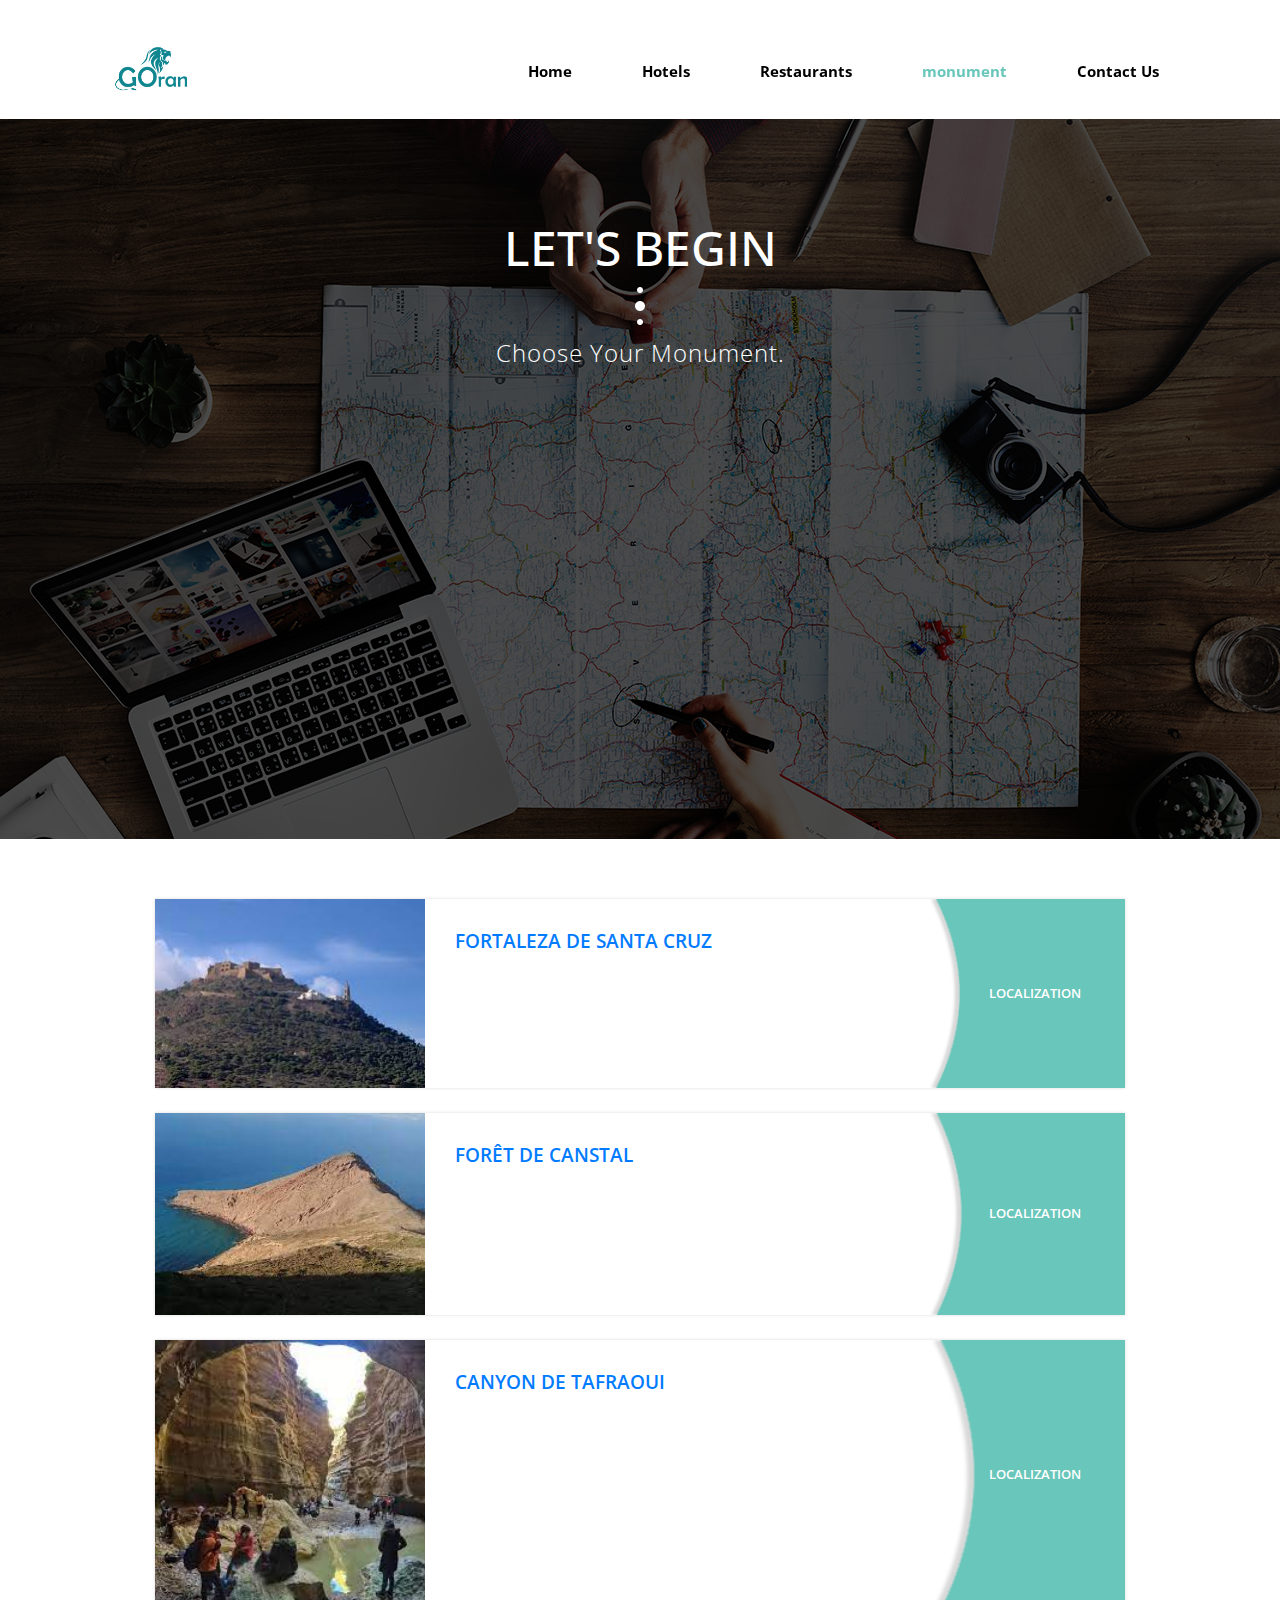
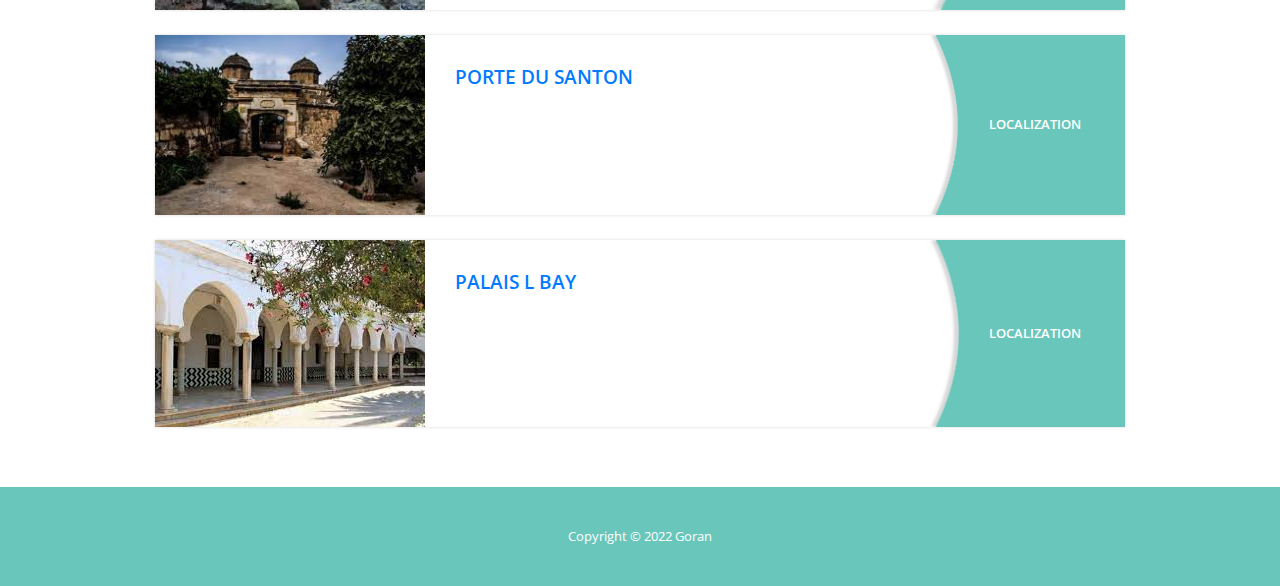
<file: monument.html>
<!DOCTYPE html>
<html lang="en">
<head>
    <meta charset="utf-8">
    <meta http-equiv="X-UA-Compatible" content="IE=edge">
    <meta name="viewport" content="width=device-width, initial-scale=1">
    <link rel="icon" type="image/png" sizes="16x16" href="img oran/Artboard 1 copy 3.png">

    <title>Goran</title>
 
    <!-- load stylesheets -->
    <link rel="stylesheet" href="https://fonts.googleapis.com/css?family=Open+Sans:300,400,600,700">  <!-- Google web font "Open Sans" -->
    <link rel="stylesheet" href="font-awesome-4.7.0/css/font-awesome.min.css">                <!-- Font Awesome -->
    <link rel="stylesheet" href="css/bootstrap.min.css">                                      <!-- Bootstrap style -->
    <link rel="stylesheet" type="text/css" href="css/datepicker.css"/>
    <link rel="stylesheet" type="text/css" href="slick/slick.css"/>
    <link rel="stylesheet" type="text/css" href="slick/slick-theme.css"/>
    <link rel="stylesheet" href="css/templatemo-style.css">  
    <link rel="stylesheet" href="https://fonts.googleapis.com/icon?family=Material+Icons">                                 <!-- Templatemo style -->

    <!-- HTML5 shim and Respond.js for IE8 support of HTML5 elements and media queries -->
    <!-- WARNING: Respond.js doesn't work if you view the page via file:// -->
            <!--[if lt IE 9]>
              <script src="https://oss.maxcdn.com/html5shiv/3.7.2/html5shiv.min.js"></script>
              <script src="https://oss.maxcdn.com/respond/1.4.2/respond.min.js"></script>
          <![endif]-->
      </head>

      <body>
        <div class="tm-main-content" id="top">
            <div class="tm-top-bar-bg"></div>    
            <div class="tm-top-bar" id="tm-top-bar">
                <div class="container">
                    <div class="row">
                        <nav class="navbar navbar-expand-lg narbar-light">
                            <a class="navbar-brand mr-auto" href="index.html">
                                <img src="img oran/Artboard 1 copy 3.png" alt="Site logo" >
                               
                            </a>
                            <button type="button" id="nav-toggle" class="navbar-toggler collapsed" data-toggle="collapse" data-target="#mainNav" aria-expanded="false" aria-label="Toggle navigation">
                                <span class="navbar-toggler-icon"></span>
                            </button>
                            <div id="mainNav" class="collapse navbar-collapse tm-bg-white">
                                <ul class="navbar-nav ml-auto">
                                  <li class="nav-item">
                                    <a class="nav-link " href="index.html"> Home</a>
                                </li>
                                <li class="nav-item">
                                    <a class="nav-link " href="hotel.html">Hotels</a> 
                                </li>
                                
                                <li class="nav-item">
                                    <a class="nav-link " href="restaurant.html">Restaurants</a> 
                                </li>

                                <li class="nav-item">
                                    <a class="nav-link active" href="monument.html">monument</a><span class="sr-only">(current)</span>
                                </li>
                                <li class="nav-item">
                                    <a class="nav-link " href="contactus.html">Contact Us <span class="sr-only">(current)</span></a>
                                </li>
                                
                            </ul>
                        </div>                            
                    </nav>
                </div> <!-- row -->
            </div> <!-- container -->
        </div> <!-- .tm-top-bar -->
        <div class="tm-page-wrap mx-auto">
            <section class="tm-banner">

                <div class="tm-container-outer tm-banner-bg">
                    <div class="container">

                        <div class="row tm-banner-row tm-banner-row-header">
                            <div class="col-xs-12">
                                <div class="tm-banner-header">
                                
                                    
                                    <h1 class="text-uppercase tm-banner-title">Let's begin</h1>
                                    <img src="img/dots-3.png" alt="Dots">
                                    <p class="tm-banner-subtitle">Choose Your Monument.</p>
                                          
                                </div>    
                            </div>  <!-- col-xs-12 -->                      
                        </div> <!-- row -->
                        <div class="row tm-banner-row" id="tm-section-search">
                        </div> <!-- row -->
                        <div class="tm-banner-overlay"></div>
                    </div>  <!-- .container -->                   
                </div>     <!-- .tm-container-outer -->                 
            </section>

            <div class="tab-content clearfix">
                	
                <!-- Tab 1 -->
                <div class="tab-pane fade show active" id="1a">
                    <div class="tm-recommended-place-wrap">
                        <div class="tm-recommended-place">
                            <img src="img/Fortaleza de Santa Cruz, Oran.jpg" alt="Image" class="img-fluid tm-recommended-img">
                            <div class="tm-recommended-description-box">
                              <h3> <a href="https://www.google.com/maps/place/Fortaleza+de+Santa+Cruz,+Oran/data=!4m2!3m1!1s0xd7e88c2385a4107:0x4685388f1b80f797?utm_source=mstt_1&entry=gps"> <h3 class="tm-recommended-title">Fortaleza de Santa Cruz
                            </h3></a>
                               
                               
                            </div>
                            <a href="https://www.google.com/maps/place/Fortaleza+de+Santa+Cruz,+Oran/data=!4m2!3m1!1s0xd7e88c2385a4107:0x4685388f1b80f797?utm_source=mstt_1&entry=gps" class="tm-recommended-price-box">
                                <p class="tm-recommended-price-link">Localization </p>  

                            </a>                        
                        </div>
                    </div>    

                        <div class="tm-recommended-place-wrap">
                            <div class="tm-recommended-place">
                                <img src="img/foret.jpg" alt="Image" class="img-fluid tm-recommended-img">
                                <div class="tm-recommended-description-box">
                                   <a href="https://www.google.com/maps/place/QC7V%2BH9Q+%D8%BA%D8%A7%D8%A8%D8%A9+%D9%83%D8%A7%D9%86%D8%B3%D8%AA%D8%A7%D9%84%D8%8C+Oran%E2%80%AD/data=!4m2!3m1!1s0xd7e7d20cde02f6b:0xe53cec51add7d0cc?utm_source=mstt_1&entry=gps"> <h3 class="tm-recommended-title">Forêt de Canstal</h3></a>
                                  
                                   
                                </div>
                                <a href="https://www.google.com/maps/place/QC7V%2BH9Q+%D8%BA%D8%A7%D8%A8%D8%A9+%D9%83%D8%A7%D9%86%D8%B3%D8%AA%D8%A7%D9%84%D8%8C+Oran%E2%80%AD/data=!4m2!3m1!1s0xd7e7d20cde02f6b:0xe53cec51add7d0cc?utm_source=mstt_1&entry=gps" class="tm-recommended-price-box">
                                    <p class="tm-recommended-price-link">Localization </p>
                                </a>                        
                            </div>
                        </div>    

                            <div class="tm-recommended-place-wrap">
                                <div class="tm-recommended-place">
                                    <img src="img/Canyon de Tafraoui.jpg" alt="Image" class="img-fluid tm-recommended-img">
                                    <div class="tm-recommended-description-box">
                                       <a href="https://www.google.com/maps/place/Canyon+de+Tafraoui/@35.465753,-0.5555977,17z/data=!3m1!4b1!4m5!3m4!1s0xd7e5969f305a50b:0xdaf125e39099dc07!8m2!3d35.465753!4d-0.553409"> <h3 class="tm-recommended-title">Canyon de Tafraoui</h3>
                                    </h3></a>
                                       
                                    </div>
                                    <a href="https://www.google.com/maps/place/Canyon+de+Tafraoui/@35.465753,-0.5555977,17z/data=!3m1!4b1!4m5!3m4!1s0xd7e5969f305a50b:0xdaf125e39099dc07!8m2!3d35.465753!4d-0.553409" class="tm-recommended-price-box">
                                        <p class="tm-recommended-price-link">Localization</p>
                                    </a>                        
                                </div>
                            </div>    

                            <div class="tm-recommended-place-wrap">
                                <div class="tm-recommended-place">
                                    <img src="img/Porte du Santon.jpg" alt="Image" class="img-fluid tm-recommended-img">
                                    <div class="tm-recommended-description-box">
                                       <a href="https://www.google.com/maps/place/Porte+du+Santon/@35.7054635,-0.656764,17z/data=!4m5!3m4!1s0xd7e88e7d39b301f:0xae4dbbaf54b01a9b!8m2!3d35.7056832!4d-0.6567231"><h3 class="tm-recommended-title">Porte du Santon </h3>
                                    </h3></a>
                                       
                                    </div>
                                    <a href="https://www.google.com/maps/place/Porte+du+Santon/@35.7054635,-0.656764,17z/data=!4m5!3m4!1s0xd7e88e7d39b301f:0xae4dbbaf54b01a9b!8m2!3d35.7056832!4d-0.6567231" class="tm-recommended-price-box">
                                        <p class="tm-recommended-price-link">Localization</p>
                                    </a>                        
                                </div>
                            </div>    
                            
                            <div class="tm-recommended-place-wrap">
                                <div class="tm-recommended-place">
                                    <img src="img/dar el bay.jpg" alt="Image" class="img-fluid tm-recommended-img">
                                    <div class="tm-recommended-description-box">
                                       <a href="https://www.google.fr/maps?q=dar+el+bey+oran&source=lmns&hl=fr&sa=X&ved=2ahUKEwjJwb32ytX1AhUBRBoKHc1yAXwQ_AUoAXoECAEQAQ"> <h3 class="tm-recommended-title">Palais l Bay
                                    </h3></a>
                                       
                                       
                                    </div>
                                    <a href="https://www.google.fr/maps?q=dar+el+bey+oran&source=lmns&hl=fr&sa=X&ved=2ahUKEwjJwb32ytX1AhUBRBoKHc1yAXwQ_AUoAXoECAEQAQ" class="tm-recommended-price-box">
                                        <p class="tm-recommended-price-link">Localization</p>
                                    </a>                        
                                </div>
                            </div>    
                        </div>
                        <footer class="tm-container-outer">
                            <p class="mb-0"><b>Copyright © <span class="tm-current-year">2022</span> Goran 
                                
                           
                        </footer>
</file>
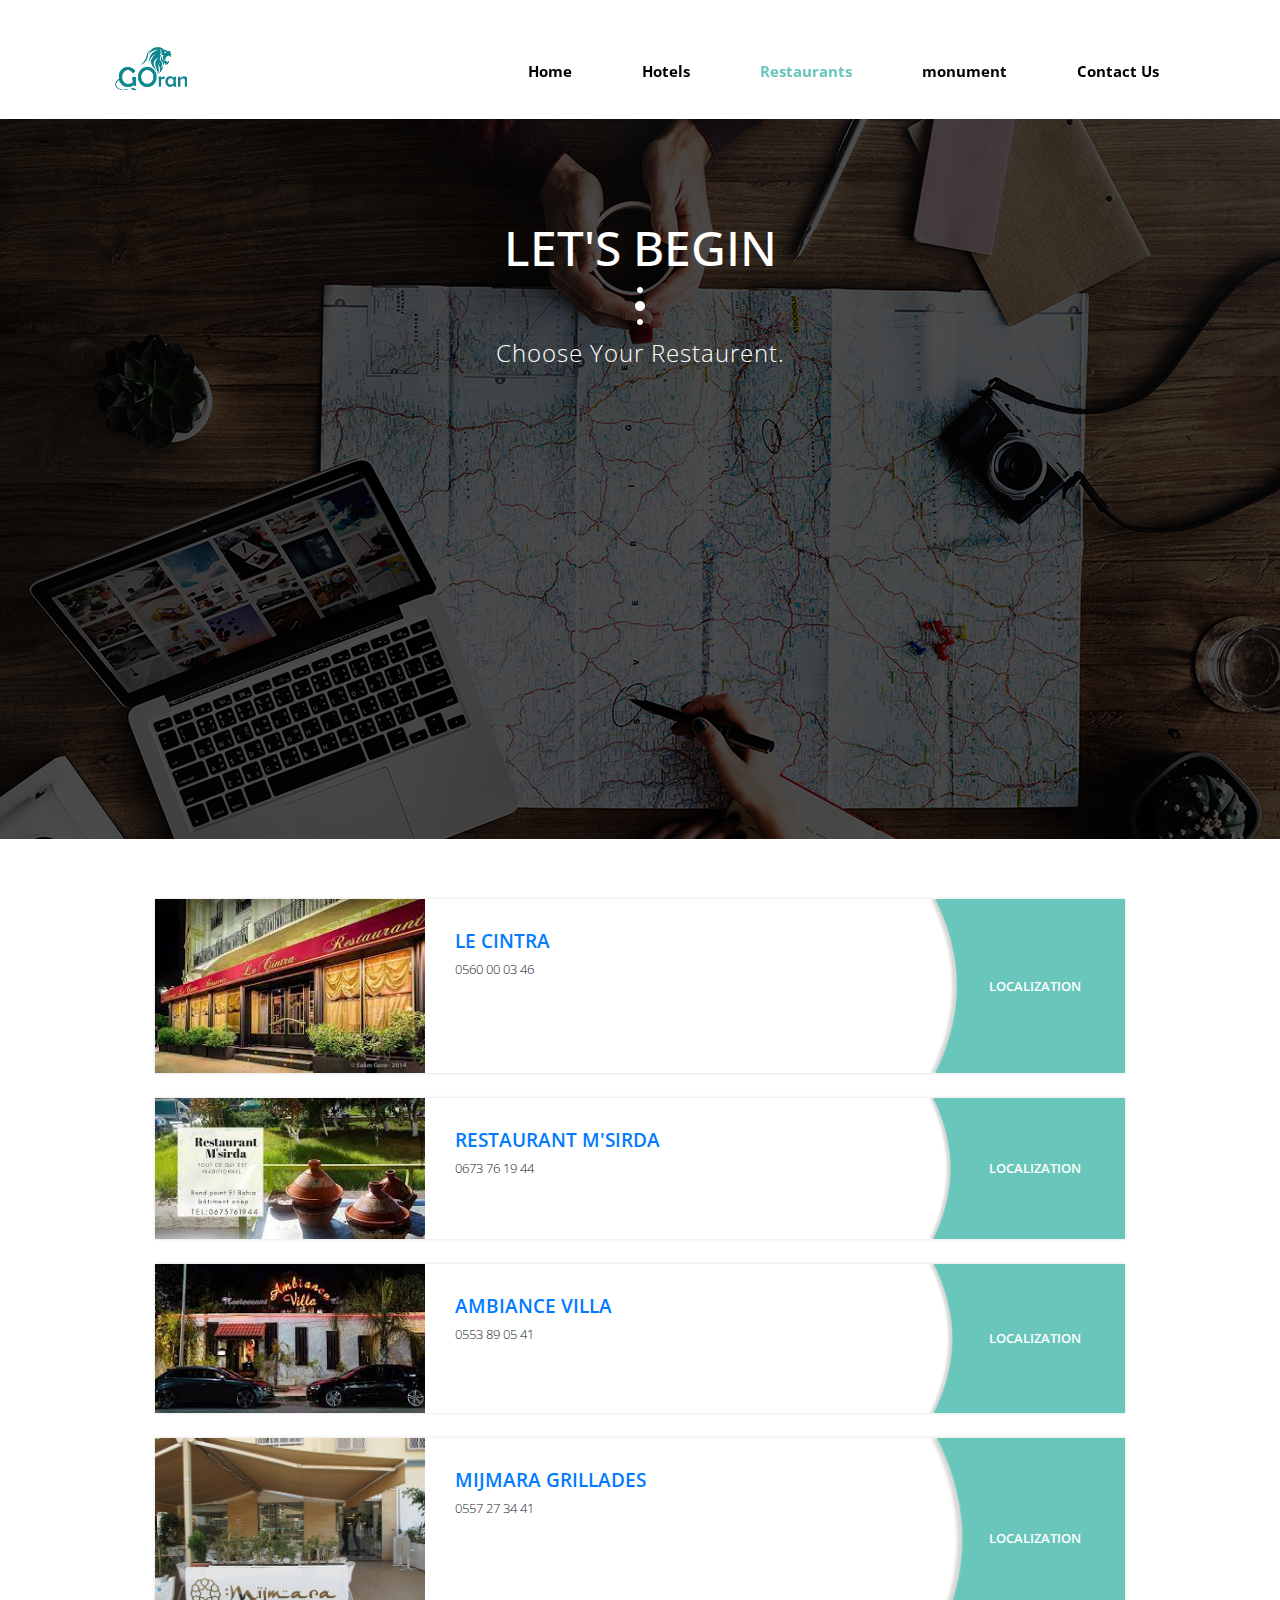
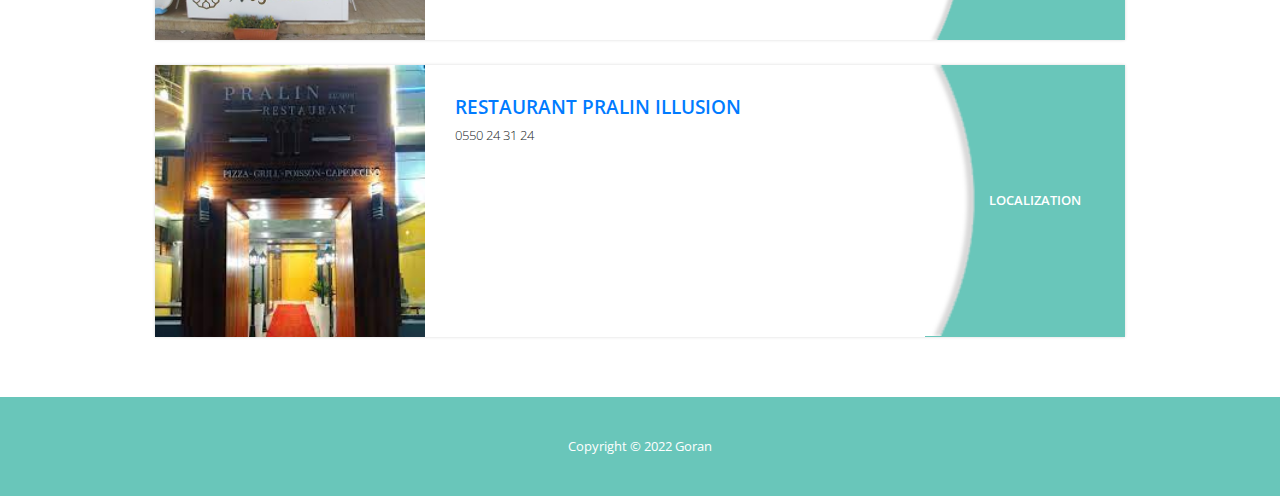
<file: restaurant.html>
<!DOCTYPE html>
<html lang="en">
<head>
    <meta charset="utf-8">
    <meta http-equiv="X-UA-Compatible" content="IE=edge">
    <meta name="viewport" content="width=device-width, initial-scale=1">
    <link rel="icon" type="image/png" sizes="16x16" href="img oran/Artboard 1 copy 3.png">

    <title>Goran</title>
 
    <!-- load stylesheets -->
    <link rel="stylesheet" href="https://fonts.googleapis.com/css?family=Open+Sans:300,400,600,700">  <!-- Google web font "Open Sans" -->
    <link rel="stylesheet" href="font-awesome-4.7.0/css/font-awesome.min.css">                <!-- Font Awesome -->
    <link rel="stylesheet" href="css/bootstrap.min.css">                                      <!-- Bootstrap style -->
    <link rel="stylesheet" type="text/css" href="css/datepicker.css"/>
    <link rel="stylesheet" type="text/css" href="slick/slick.css"/>
    <link rel="stylesheet" type="text/css" href="slick/slick-theme.css"/>
    <link rel="stylesheet" href="css/templatemo-style.css">  
    <link rel="stylesheet" href="https://fonts.googleapis.com/icon?family=Material+Icons">                                 <!-- Templatemo style -->

    <!-- HTML5 shim and Respond.js for IE8 support of HTML5 elements and media queries -->
    <!-- WARNING: Respond.js doesn't work if you view the page via file:// -->
            <!--[if lt IE 9]>
              <script src="https://oss.maxcdn.com/html5shiv/3.7.2/html5shiv.min.js"></script>
              <script src="https://oss.maxcdn.com/respond/1.4.2/respond.min.js"></script>
          <![endif]-->
      </head>

      <body>
        <div class="tm-main-content" id="top">
            <div class="tm-top-bar-bg"></div>    
            <div class="tm-top-bar" id="tm-top-bar">
                <div class="container">
                    <div class="row">
                        <nav class="navbar navbar-expand-lg narbar-light">
                            <a class="navbar-brand mr-auto" href="index.html">
                                <img src="img oran/Artboard 1 copy 3.png" alt="Site logo">
                               
                            </a>
                            <button type="button" id="nav-toggle" class="navbar-toggler collapsed" data-toggle="collapse" data-target="#mainNav" aria-expanded="false" aria-label="Toggle navigation">
                                <span class="navbar-toggler-icon"></span>
                            </button>
                            <div id="mainNav" class="collapse navbar-collapse tm-bg-white">
                                <ul class="navbar-nav ml-auto">
                                  <li class="nav-item">
                                    <a class="nav-link " href="index.html"> Home</a>
                                </li>
                               <li class="nav-item">
                                    <a class="nav-link  " href="hotel.html">Hotels</a> 
                                </li>
                                <li class="nav-item">
                                    <a class="nav-link active" href="restaurant.html">Restaurants</a> 
                                </li>
                                
                                <li class="nav-item">
                                    <a class="nav-link" href="monument.html">monument</a><span class="sr-only">(current)</span>
                                </li>
                                <li class="nav-item">
                                    <a class="nav-link  " href="contactus.html">Contact Us <span class="sr-only">(current)</span></a>
                                </li>
                                
                            </ul>
                        </div>                            
                    </nav>
                </div> <!-- row -->
            </div> <!-- container -->
        </div> <!-- .tm-top-bar -->
        <div class="tm-page-wrap mx-auto">
            <section class="tm-banner">

                <div class="tm-container-outer tm-banner-bg">
                    <div class="container">

                        <div class="row tm-banner-row tm-banner-row-header">
                            <div class="col-xs-12">
                                <div class="tm-banner-header">
                                
                                    
                                    <h1 class="text-uppercase tm-banner-title">Let's begin</h1>
                                    <img src="img/dots-3.png" alt="Dots">
                                    <p class="tm-banner-subtitle">Choose Your Restaurent.</p>
                                          
                                </div>    
                            </div>  <!-- col-xs-12 -->                      
                        </div> <!-- row -->
                        <div class="row tm-banner-row" id="tm-section-search">
                        </div> <!-- row -->
                        <div class="tm-banner-overlay"></div>
                    </div>  <!-- .container -->                   
                </div>     <!-- .tm-container-outer -->                 
            </section>

            <div class="tab-content clearfix">
                	
                <!-- Tab 1 -->
                <div class="tab-pane fade show active" id="1a">
                    <div class="tm-recommended-place-wrap">
                        <div class="tm-recommended-place">
                            <img src="img/la cintre.jpg" alt="Image" class="img-fluid tm-recommended-img">
                            <div class="tm-recommended-description-box">
                               <a href="https://www.google.fr/maps/place/Le+Cintra/@35.7042168,-0.6457713,15z/data=!4m5!3m4!1s0x0:0x87c87878dd6c11f1!8m2!3d35.7042168!4d-0.6457713"> <h3 class="tm-recommended-title">Le Cintra</h3></a>
                               <p> 0560 00 03 46 </p> 
                               
                            </div>
                            <a href="https://www.google.fr/maps/place/Le+Cintra/@35.7042168,-0.6457713,15z/data=!4m5!3m4!1s0x0:0x87c87878dd6c11f1!8m2!3d35.7042168!4d-0.6457713" class="tm-recommended-price-box">
                                <p class="tm-recommended-price-link">Localization</p>  

                            </a>                        
                        </div>
                    </div>    

                        <div class="tm-recommended-place-wrap">
                            <div class="tm-recommended-place">
                                <img src="img/restaurent.jpg" alt="Image" class="img-fluid tm-recommended-img">
                                <div class="tm-recommended-description-box">
                                   <a href="https://www.google.com/maps/place/M9MR%2B9FW+Restaurant+M'sirda,+Oran/data=!4m2!3m1!1s0xd7e8901826ac3bb:0x11f32db5d5343ee5?utm_source=mstt_1&entry=gps"> <h3 class="tm-recommended-title">Restaurant M'sirda</h3></a>
                                   <p> 0673 76 19 44 </p> 
                                   
                                </div>
                                <a href="https://www.google.com/maps/place/M9MR%2B9FW+Restaurant+M'sirda,+Oran/data=!4m2!3m1!1s0xd7e8901826ac3bb:0x11f32db5d5343ee5?utm_source=mstt_1&entry=gps" class="tm-recommended-price-box">
                                    <p class="tm-recommended-price-link">Localization</p>
                                </a>                        
                            </div>
                        </div>    

                            <div class="tm-recommended-place-wrap">
                                <div class="tm-recommended-place">
                                    <img src="img/ambiance_villa.jpg" alt="Image" class="img-fluid tm-recommended-img">
                                    <div class="tm-recommended-description-box">
                                       <a href="https://www.google.com/maps/place/Ambiance+Villa/@35.7080196,-0.6129798,17z/data=!3m1!4b1!4m5!3m4!1s0xd7e883acb6ef193:0xc4551802bf8a8578!8m2!3d35.7080234!4d-0.6107574"> <h3 class="tm-recommended-title">Ambiance Villa
                                    </h3></a>
                                       <p> 0553 89 05 41
                                    </p> 
                                       
                                    </div>
                                    <a href="https://www.google.com/maps/place/Ambiance+Villa/@35.7080196,-0.6129798,17z/data=!3m1!4b1!4m5!3m4!1s0xd7e883acb6ef193:0xc4551802bf8a8578!8m2!3d35.7080234!4d-0.6107574" class="tm-recommended-price-box">
                                        <p class="tm-recommended-price-link">Localization</p>
                                    </a>                        
                                </div>
                            </div>    

                            <div class="tm-recommended-place-wrap">
                                <div class="tm-recommended-place">
                                    <img src="img/mijmara-grillades.jpg" alt="Image" class="img-fluid tm-recommended-img">
                                    <div class="tm-recommended-description-box">
                                       <a href="https://www.google.com/maps/place/PCG6%2BQWJ+Restaurant+MIJMARA+grillades,+Bir+El+Djir/data=!4m2!3m1!1s0xd7e62ba18e255e1:0xb23dac0e52da4b67?utm_source=mstt_1&entry=gps"> <h3 class="tm-recommended-title">Mijmara Grillades
                                    </h3></a>
                                       <p> 0557 27 34 41
                                    </p> 
                                       
                                    </div>
                                    <a href="https://www.google.com/maps/place/PCG6%2BQWJ+Restaurant+MIJMARA+grillades,+Bir+El+Djir/data=!4m2!3m1!1s0xd7e62ba18e255e1:0xb23dac0e52da4b67?utm_source=mstt_1&entry=gps" class="tm-recommended-price-box">
                                        <p class="tm-recommended-price-link">Localization</p>
                                    </a>                        
                                </div>
                            </div> 
                            
                            <div class="tm-recommended-place-wrap">
                                <div class="tm-recommended-place">
                                    <img src="img/Restaurant PRALIN illusion.jpg" alt="Image" class="img-fluid tm-recommended-img">
                                    <div class="tm-recommended-description-box">
                                       <a href="https://www.google.com/maps/place/Restaurant+PRALIN+illusion/@35.7074458,-0.6180801,17z/data=!3m1!4b1!4m5!3m4!1s0xd7e892082928125:0xf0c37df0ec2af504!8m2!3d35.7074458!4d-0.6158914"> <h3 class="tm-recommended-title">Restaurant PRALIN illusion
                                    </h3></a>
                                       <p> 0550 24 31 24
                                    </p> 
                                       
                                    </div>
                                    <a href="https://www.google.com/maps/place/Restaurant+PRALIN+illusion/@35.7074458,-0.6180801,17z/data=!3m1!4b1!4m5!3m4!1s0xd7e892082928125:0xf0c37df0ec2af504!8m2!3d35.7074458!4d-0.6158914" class="tm-recommended-price-box">
                                        <p class="tm-recommended-price-link">Localization</p>
                                    </a>                        
                                </div>
                            </div>    
                        </div>
                        <footer class="tm-container-outer">
                            <p class="mb-0"><b>Copyright © <span class="tm-current-year">2022</span> Goran 
                                
                           
                        </footer>
</file>
<file: css/datepicker.css>
.qs-datepicker {
  color: black;
  position: absolute;
  width: 250px;
  display: -ms-flexbox;
  display: flex;
  -ms-flex-direction: column;
      flex-direction: column;
  font-family: sans-serif;
  font-size: 14px;
  z-index: 9001;
  -webkit-user-select: none;
     -moz-user-select: none;
      -ms-user-select: none;
          user-select: none;
  border: 1px solid gray;
  border-radius: 4.22275px;
  overflow: hidden;
  background: white;
  box-shadow: 0 20px 20px -15px rgba(0, 0, 0, 0.3);
}
.qs-datepicker * {
  box-sizing: border-box;
}
.qs-datepicker.qs-hidden {
  display: none;
}
.qs-datepicker .qs-overlay {
  position: absolute;
  top: 0;
  left: 0;
  background: rgba(0, 0, 0, 0.75);
  color: white;
  width: 100%;
  height: 100%;
  padding: .5em;
  z-index: 1;
  opacity: 1;
  transition: opacity 0.3s;
  display: -ms-flexbox;
  display: flex;
  -ms-flex-direction: column;
      flex-direction: column;
  -ms-flex-align: center;
      align-items: center;
}
.qs-datepicker .qs-overlay.qs-hidden {
  opacity: 0;
  z-index: -1;
}
.qs-datepicker .qs-overlay .qs-close {
  -ms-flex-item-align: end;
      align-self: flex-end;
  display: inline-table;
  padding: .5em;
  line-height: .77;
  cursor: pointer;
  position: absolute;
}
.qs-datepicker .qs-overlay .qs-overlay-year {
  display: block;
  border: none;
  background: transparent;
  border-bottom: 1px solid white;
  border-radius: 0;
  color: white;
  font-size: 14px;
  padding: .25em 0;
  margin: auto 0 .5em;
  width: calc(100% - 1em);
}
.qs-datepicker .qs-overlay .qs-overlay-year::-webkit-inner-spin-button {
  -webkit-appearance: none;
}
.qs-datepicker .qs-overlay .qs-submit {
  border: 1px solid white;
  border-radius: 4.22275px;
  padding: .5em;
  margin: 0 auto auto;
  cursor: pointer;
  background: rgba(128, 128, 128, 0.4);
}
.qs-datepicker .qs-overlay .qs-submit.qs-disabled {
  color: gray;
  border-color: gray;
  cursor: not-allowed;
}
.qs-datepicker .qs-controls {
  width: 100%;
  display: -ms-flexbox;
  display: flex;
  -ms-flex-pack: justify;
      justify-content: space-between;
  -ms-flex-align: center;
      align-items: center;
  -ms-flex-positive: 1;
      flex-grow: 1;
  -ms-flex-negative: 0;
      flex-shrink: 0;
  background: lightgray;
  filter: blur(0px);
  transition: filter 0.3s;
}
.qs-datepicker .qs-controls.qs-blur {
  filter: blur(5px);
}
.qs-datepicker .qs-arrow {
  height: 25px;
  width: 25px;
  position: relative;
  cursor: pointer;
  border-radius: 5px;
  transition: background .15s;
}
.qs-datepicker .qs-arrow:hover {
  background: rgba(0, 0, 0, 0.1);
}
.qs-datepicker .qs-arrow:hover.qs-left:after {
  border-right-color: black;
}
.qs-datepicker .qs-arrow:hover.qs-right:after {
  border-left-color: black;
}
.qs-datepicker .qs-arrow:after {
  content: '';
  border: 6.25px solid transparent;
  position: absolute;
  top: 50%;
  transition: border .2s;
}
.qs-datepicker .qs-arrow.qs-left:after {
  border-right-color: gray;
  right: 50%;
  transform: translate(25%, -50%);
}
.qs-datepicker .qs-arrow.qs-right:after {
  border-left-color: gray;
  left: 50%;
  transform: translate(-25%, -50%);
}
.qs-datepicker .qs-month-year {
  font-weight: bold;
  transition: border .2s;
  border-bottom: 1px solid transparent;
  cursor: pointer;
}
.qs-datepicker .qs-month-year:hover {
  border-bottom: 1px solid gray;
}
.qs-datepicker .qs-month-year:focus,
.qs-datepicker .qs-month-year:active:focus {
  outline: none;
}
.qs-datepicker .qs-month {
  padding-right: .5ex;
}
.qs-datepicker .qs-year {
  padding-left: .5ex;
}
.qs-datepicker .qs-squares {
  display: -ms-flexbox;
  display: flex;
  -ms-flex-wrap: wrap;
      flex-wrap: wrap;
  padding: 5px;
  filter: blur(0px);
  transition: filter 0.3s;
}
.qs-datepicker .qs-squares.qs-blur {
  filter: blur(5px);
}
.qs-datepicker .qs-square {
  width: 14.28571429%;
  height: 25px;
  display: -ms-flexbox;
  display: flex;
  -ms-flex-align: center;
      align-items: center;
  -ms-flex-pack: center;
      justify-content: center;
  cursor: pointer;
  transition: background .1s;
  border-radius: 4.22275px;
}
.qs-datepicker .qs-square.qs-current {
  font-weight: bold;
}
.qs-datepicker .qs-square.qs-active {
  background: lightblue;
}
.qs-datepicker .qs-square.qs-disabled span {
  opacity: .2;
}
.qs-datepicker .qs-square.qs-empty {
  cursor: default;
}
.qs-datepicker .qs-square.qs-disabled {
  cursor: not-allowed;
}
.qs-datepicker .qs-square.qs-day {
  cursor: default;
  font-weight: bold;
  color: gray;
}
.qs-datepicker .qs-square:not(.qs-empty):not(.qs-disabled):not(.qs-day):hover {
  background: orange;
}
.icon{
  display: block
}
/*contact us*/


@media (max-width:767px) {
  .contact-clean {
      padding: 20px 0
  }
}

.contact-clean form {
  
  width: 500px !important;
  margin: 0 auto;
  background-color: #ffffff;
  padding: 40px;
  border-radius: 4px;
  color: #505e6c;
  box-shadow: 1px 1px 5px rgba(0, 0, 0, 0.1)
}

@media (max-width:767px) {
  .contact-clean form {
      padding: 30px
  }
}

.contact-clean h2 {
  margin-top: 5px;
  font-weight: bold;
  font-size: 28px;
  margin-bottom: 36px;
  color: inherit
}

.contact-clean .form-group:last-child {
  margin-bottom: 5px
}

.contact-clean form .form-control {
  background: #fff;
  border-radius: 2px;
  box-shadow: 1px 1px 1px rgba(0, 0, 0, 0.05);
  outline: none;
  color: inherit;
  padding-left: 12px;
  height: 42px
}

.contact-clean form .form-control:focus {
  border: 1px solid #b2b2b2
}

.contact-clean form textarea.form-control {
  min-height: 100px;
  max-height: 260px;
  padding-top: 10px;
  resize: vertical;
  resize: none
}

.contact-clean form .btn {
  padding: 16px 32px;
  border: none;
  background: none;
  box-shadow: none;
  text-shadow: none;
  opacity: 0.9;
  text-transform: uppercase;
  font-weight: bold;
  font-size: 13px;
  letter-spacing: 0.4px;
  line-height: 1;
  outline: none !important
}

.contact-clean form .btn:hover {
  opacity: 1
}

.contact-clean form .btn:active {
  transform: translateY(1px)
}

.contact-clean form .btn-primary {
  background-color: #000000;
  margin-top: 15px;
  color: #fff
}
</file>
<file: css/templatemo-style.css>
/* 

Journey Template 
http://www.templatemo.com/tm-511-journey

Primary color (light blue)  : #69c6ba
Highlight color (pink)		: #c66995
--------------------------------------

*/
body {
	font-family: 'Open Sans', Helvetica, Arial, sans-serif;
	font-size: 13px;
	font-weight: 300;
    background: #e6e6e6;
}

a, button { transition: all 0.3s ease; }
a:hover,
a:focus {
	text-decoration: none;
	outline: none;
}

p:last-child { margin-bottom: 0; }

.tm-page-wrap { 
    max-width: 1400px;
    box-shadow: 0 0 3px rgba(0, 0, 0, 0.15);
    background: white;
}

.tm-container-outer {
    max-width: 1400px;
    margin: 0 auto;    
}

.tm-content-box { box-shadow: 0 0 3px rgba(0, 0, 0, 0.15); }
.tm-text-gray { color: #787676; }

.tm-text-highlight {
    color: #c66995;
    font-weight: 600;
}

.tm-bg-primary { background: #69c6ba; }
.tm-bg-highlight { background: #c66995; }

.btn-primary {
    background: #69c6ba;
    border: none;
    border-radius: 0;
    outline: none;
}

.btn-primary:hover { background: #c66995; }
.tm-top-bar .navbar-expand-lg .navbar-nav .nav-link { padding: 50px 35px; }

.tm-top-bar {
    position: fixed;
    top: 0;
    left: 0;
    width: 100%;
    padding: 0;
    z-index: 10000;
    transition: all 0.2s ease-in-out;
    height: 119px;
    background: white;
}

.tm-top-bar.active {
    height: 60px;
    box-shadow: 0 1px 5px rgba(0, 0, 0, 0.25);
}

.tm-top-bar.active .navbar-expand-lg .navbar-nav .nav-link { padding: 20px 35px; }
.tm-top-bar.active .navbar-brand { font-size: 1.4rem; }

.tm-top-bar .navbar-brand img {
    width: 133px;
    height: auto;
}

.tm-top-bar.active .navbar-brand img { width: 40px; }
.tm-top-bar-bg { height: 119px; }
.tm-top-bar a { color: black; }

.navbar-brand {
	font-size: 2.2rem;    
    /*text-transform: uppercase;    */
}

.navbar {
    font-weight: 700;
    font-size: 15px;
    width: 100%;
    padding-top: 0;
    padding-bottom: 0;
}

.nav-link.active, .nav-link:hover {	color: #69c6ba;	}

.navbar-toggler-icon {
    background-image: url("data:image/svg+xml;charset=utf8,%3Csvg viewBox='0 0 32 32' xmlns='http://www.w3.org/2000/svg'%3E%3Cpath stroke='rgb(104, 199, 187)' stroke-width='2' stroke-linecap='round' stroke-miterlimit='10' d='M4 8h24M4 16h24M4 24h24'/%3E%3C/svg%3E");
}

.navbar-toggler { 
    border-color: rgb(104, 199, 187);
    border-radius: 0;
    cursor: pointer;
}

.tm-banner-title {
    font-size: 3rem;
    margin-bottom: 10px;
}
.tm-banner-subtitle {
    font-size: 1.5rem;
    margin-top: 10px;
    letter-spacing: 1px;
}

.tm-banner-header { color: white; }
.tm-banner-overlay {
    z-index: 1;
    height: 100%;
    width: 100%;
    position: absolute;
    overflow: auto;
    top: 0px;
    left: 0px;
    background: rgba(0, 0, 0, 0.7);
}
.tm-banner-bg {
    background: url(../img/banner.jpg) center top no-repeat;    
    min-height: 720px;
    position: relative;

}
.tm-banner-row { 
    position: relative;
    z-index: 100;
    justify-content: center;
    padding-top: 100px;
}
.tm-banner-row-header { text-align: center; }
.tm-down-arrow-link { 
    color: white;
    background-color: #69c6ba;
    border-radius: 50%;
    padding: 10px 15px;
    margin-top: 0px;
    display: inline-block;
}

.tm-down-arrow-link:hover,
.tm-down-arrow-link:focus {
    color: white;
    background-color: #c66995;
}

/* Search form */
select.tm-select.form-control:not([size]):not([multiple]) { height: 45px; }
.form-control {
    font-size: 0.8rem;
    padding: .75rem;
}
label { font-weight: 700; }
.tm-search-form {
    background-color: #f5f6f6;
    padding: 25px 25px 15px;
    width: 100%;
    max-width: 830px;
    margin-left: 15px;
    margin-right: 15px;
}

.tm-form-group { float: left; }
.tm-form-group-pad { padding: 0 8px; }
.tm-form-group-1 { width: 50%; }
.tm-form-group-2 { width: 50%; }
.tm-form-group-3 { width: 25%; }
.form-control { border-radius: 0; }

.tm-btn {
    cursor: pointer;
    display: inline-block;
    font-size: 0.85rem;
    font-weight: 400;  
    padding: 12px 20px;
}

.tm-btn-white { background: white; }
.tm-btn-white-primary { color: #69c6ba; }
.tm-btn-white-highlight { color: #c66995; }

.tm-btn-white-primary:hover,
.tm-btn-white-primary:focus,
.tm-btn-white-primary:active {
    background: #c66995;
    color: white;
}

.tm-btn-white-highlight:hover,
.tm-btn-white-highlight:focus,
.tm-btn-white-highlight:active {
    background: #69c6ba;
    color: white;
}

.tm-btn-search { width: 100%; }

.tm-btn-search:hover,
.tm-btn-search:active,
.tm-btn-search:focus {
    background: #c66995;
}

.tm-bg-gray { background-color: #efefef; }
.tm-about-text-wrap { max-width: 830px; }

.tm-right {
    display: inline-block;
    float: right;
}

.tm-slideshow-section {
    display: -webkit-box;
    display: -webkit-flex;
    display: -ms-flexbox;
    display: flex;
    -webkit-box-align: center;
    -webkit-align-items: center;
    -ms-flex-align: center;
    align-items: center;
}

.tm-slideshow-section-reverse {
    -webkit-box-orient: horizontal;
    -webkit-box-direction: reverse;
    -webkit-flex-direction: row-reverse;
    -ms-flex-direction: row-reverse;
    flex-direction: row-reverse;
}

.tm-slideshow { width: 50%; }

.tm-slideshow-description {
    padding: 50px;
    color: white;
    width: 48%;
    z-index: 100;
    margin-left: -42px;
}

.tm-slideshow-description-left {
    margin-left: auto;
    margin-right: -42px;    
}

.tm-position-relative { position: relative; }

.slick-prev, .slick-next {
    width: 50px;
    height: 50px;
}

.slick-prev, .slick-next,
.slick-prev:focus,
.slick-prev:active,
.slick-next:focus,
.slick-next:active {
    background: rgba(0,0,0,0.5);    
}

.slick-prev:before, .slick-next:before { font-size: 22px; }

.slick-prev:hover,
.slick-next:hover {
    background: #69c6ba;
}

.tm-slideshow-highlight .slick-prev:hover, 
.tm-slideshow-highlight .slick-next:hover {
    background: #c66995;
}

.slick-prev {
    left: auto;
    right: 95px;
    z-index: 1000;
}

.tm-right .slick-prev {
    left: 42px;
    right: auto;
}

.slick-next { right: 42px; }

.tm-right .slick-next {
    right: auto;
    left: 94px;
}

/* Tabs */
.tm-tabs-links {
    display: -webkit-box;
    display: -webkit-flex;
    display: -ms-flexbox;
    display: flex;
    -webkit-box-align: stretch;
    -webkit-align-items: stretch;
    -ms-flex-align: stretch;
    align-items: stretch;
    -webkit-box-pack: space-evenly;
    -webkit-justify-content: space-evenly;
    -ms-flex-pack: space-evenly;
    justify-content: space-evenly;
    background: #69c6ba;
}

.tm-tab-link {
    padding: 30px 25px;
    text-align: center;
    display: -webkit-box;
    display: -webkit-flex;
    display: -ms-flexbox;
    display: flex;
    -webkit-box-orient: vertical;
    -webkit-box-direction: normal;
    -webkit-flex-direction: column;
    -ms-flex-direction: column;
    flex-direction: column;
    -webkit-box-align: center;
    -webkit-align-items: center;
    -ms-flex-align: center;
    align-items: center;
    -webkit-box-pack: center;
    -webkit-justify-content: center;
    -ms-flex-pack: center;
    justify-content: center;
    text-transform: uppercase;
    color: white;
    font-weight: 400;
    font-size: 0.9rem;
    height: 100%;
}

.tm-tab-link:hover { color: white; }

.tm-tab-link-li {
    background: transparent;
    -webkit-box-flex: 1;
    -webkit-flex: 1 1 auto;
    -ms-flex: 1 1 auto;
    flex: 1 1 auto;
    transition: all 0.3s ease;    
}

.tm-tab-link:hover,
.tm-tab-link.active {
    background: #c66995;
}

.tab-pane {
    max-width: 970px;
    margin: 60px auto;
}

.tm-recommended-place {
    box-shadow: 0 0 3px rgba(0, 0, 0, 0.15);
    display: -webkit-box;
    display: -webkit-flex;
    display: -ms-flexbox;
    display: flex;
    align-items: stretch;
    justify-content: space-around;
    margin-bottom: 25px;
}

.tm-recommended-title {
    font-size: 1.2rem;
    font-weight: 600;
    text-transform: uppercase;    
}

.tm-recommended-img { width: 270px; }

.tm-recommended-description-box {
    padding: 30px;
    width: 500px;
}

.tm-recommended-price-box {    
    background-color: #69c6ba;
    background-image: url(../img/button-curve.png);
    background-repeat: no-repeat;
    background-size: auto 100%;
    font-weight: 400;
    display: -webkit-box;
    display: -webkit-flex;
    display: -ms-flexbox;
    display: flex;
    -webkit-box-orient: vertical;
    -webkit-box-direction: normal;
    -webkit-flex-direction: column;
    -ms-flex-direction: column;
    flex-direction: column;
    -webkit-box-align: center;
    -webkit-align-items: center;
    -ms-flex-align: center;
    align-items: center;
    -webkit-box-pack: center;
    -webkit-justify-content: center;
    -ms-flex-pack: center;
    justify-content: center;
    padding-left: 20px;
    width: 200px;
    transition: all 0.3s ease;
}

.tm-recommended-price-box:hover { background-color: #c66995; }

.tm-recommended-price {
    color: white;
    font-size: 1.6rem;
    font-weight: 600;
}

.tm-recommended-price-link {
    color: white;
    font-size: 0.8rem;
    font-weight: 600;
    text-transform: uppercase;
}

.tm-d-table { display: table; }

footer {
    background: #69c6ba;
    padding-top: 40px;
    padding-bottom: 40px;
    text-align: center;    
    font-size: 0.8rem;
}

footer a { color: #fff; }

footer a:hover { color: #900; }

footer p { color: white; }

.tm-footer-text-highlight {
    color: white;
    font-weight: 600;
}

.tm-footer-text-highlight:hover { color: #c66995; }

.tm-contact-form {
    background: white;
    width: 470px;
    position: absolute;
    top: 100px;
    right: 100px;
    padding: 20px;
    z-index: 1000;
}

.form-control {
    background-color: #f5f5f5;
    border: none;
}

.form-control:focus {
    border-color: #69c6ba;
    box-shadow: 0 0 0 0.1rem #69c6babf;
}

.tm-name-container,
.tm-email-container {
    width: 210px;
    float: left;    
}

.tm-email-container { margin-left: 10px; }

.tm-btn-send {
    width: 100%;
    padding-top: 10px;
    padding-bottom: 10px;
    cursor: pointer;
    font-size: 0.8rem;
    font-weight: 600;
}

#google-map { height: 600px; }

@media screen and (max-width: 1080px) {
    .tm-tab-link-li { width: 25%; }
}

@media screen and (max-width: 1033px) {
    .tm-slideshow-description { width: 55%; }
}

@media screen and (max-width: 991px) {
    .tm-top-bar .navbar-expand-lg .navbar-nav .nav-link {
        padding: 15px 20px;
        background: white;
    }

    .tm-top-bar, .tm-top-bar-bg { height: auto; }

    #mainNav {
        width: 200px;
        position: absolute;
        top: 53px;
        right: 15px;
        -webkit-box-shadow: 0px 0px 7px 0px rgba(214,214,214,1);
        -moz-box-shadow: 0px 0px 7px 0px rgba(214,214,214,1);
        box-shadow: 0px 0px 7px 0px rgba(214,214,214,1);
    }

    .tm-top-bar {
        height: 60px;
        box-shadow: 0 1px 5px rgba(0, 0, 0, 0.25);
        display: flex;
        align-items: center;
    }

    .tm-top-bar.active .navbar-expand-lg .navbar-nav .nav-link,
    .tm-top-bar .navbar-expand-lg .navbar-nav .nav-link { padding: 15px; }

    .tm-top-bar .navbar-brand { font-size: 1.4rem; }

    .tm-top-bar .navbar-brand img {
        width: 60px;
        height: auto;
    }

    .tm-top-bar .navbar-brand img { width: 40px; }

    .tab-pane {
        margin-left: 20px;
        margin-right: 20px;
    }

    .tm-recommended-description-box { width: 450px; }
}

@media screen and (max-width: 986px) {
    .tm-slideshow-section { flex-direction: column; }
    
    .tm-slideshow,
    .tm-slideshow-description {
        width: 100%;
        max-width: 700px;
    }

    .tm-slideshow-description {        
        margin-right: auto;
        margin-left: auto;
    }

    .slick-prev, .slick-next {
        bottom: 0;
        top: auto;
    }

    .tm-contact-form {
        position: static;
        width: 100%;
    }

    .tm-name-container,
    .tm-email-container {
        width: 49%;
    }

    .tm-email-container {
        margin-left: 0;
        float: right;
    }

}

@media screen and (max-width: 860px) {
    .tm-recommended-description-box { width: 350px; }
}

@media screen and (max-width: 826px) {

    .tm-banner-row-header { padding-top: 120px; }

    .tm-recommended-place-wrap {
        display: flex;
        flex-wrap: wrap;
        max-width: 600px;
        margin: 0 auto 15px;
    }

    .tm-recommended-place {
        display: block;
        margin-left: auto;
        margin-right: auto;
        width: 270px;
    }

    .tm-recommended-price,
    .tm-recommended-price-link {
        position: relative;
        z-index: 1000;
    }

    .tm-recommended-price { padding-top: 50px; }

    .tm-recommended-price-box {
        width: 270px;
        height: 180px;        
        position: relative;
        overflow: hidden;
        padding-left: 0;
        background-image: none;
    }

    .tm-recommended-price-box:after {
        content: "";
        position: absolute;
        width: 180px;
        height: 270px;
        top: -45px;
        left: 45px;
        z-index: 27;
        background: url(../img/button-curve.png) 0 0 no-repeat;
        -webkit-transform: rotate(90deg);
        transform: rotate(90deg);
        background-size: auto 100%;      
    }

    .tm-recommended-price-box,
    .tm-recommended-price-box:hover {
        background-size: cover;
    }

    .tm-recommended-description-box { width: 270px; }
}

@media screen and (max-width: 767px) {
    .tm-banner-row {
        padding-top: 80px;
        padding-bottom: 50px;
    }

    .tm-banner-header { margin-top: 100px; }

    .tm-form-group-1,
    .tm-form-group-2,
    .tm-form-group-3 {
        width: 100%;
    }    
}
</file>
